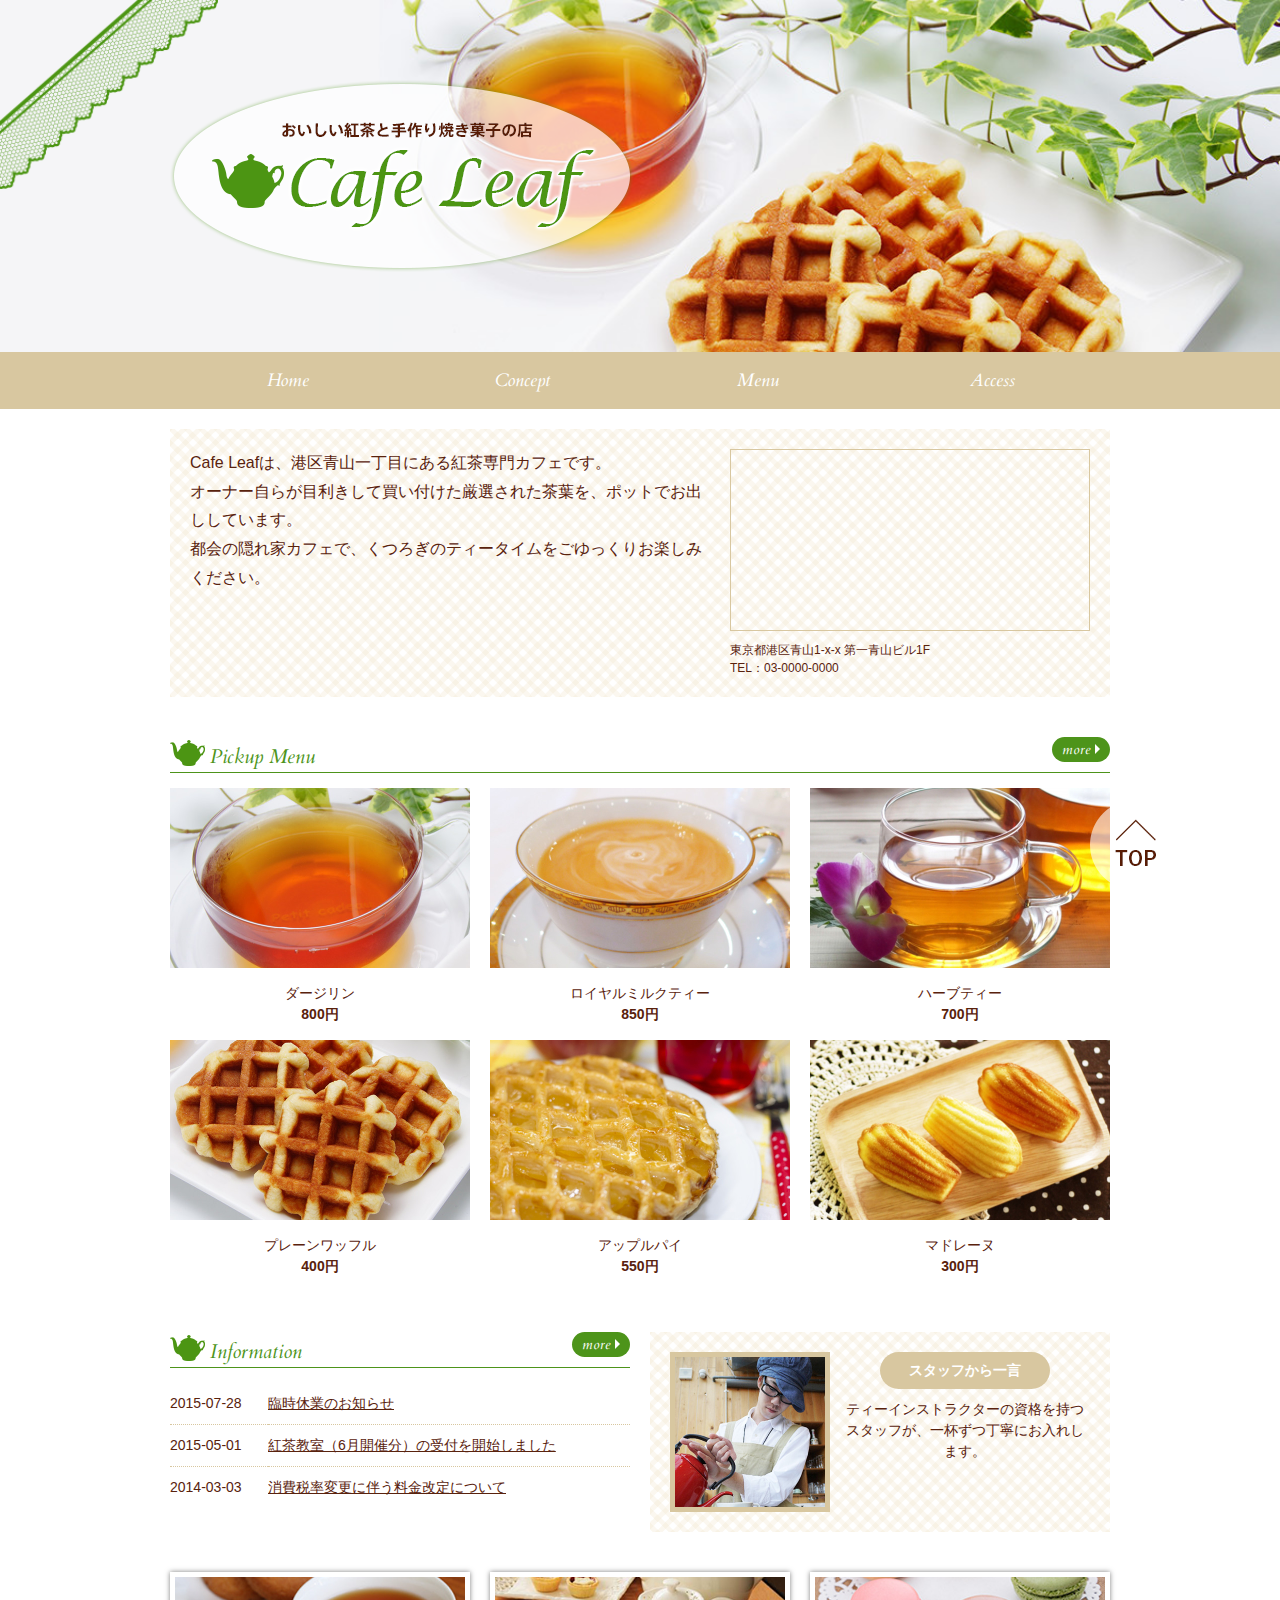
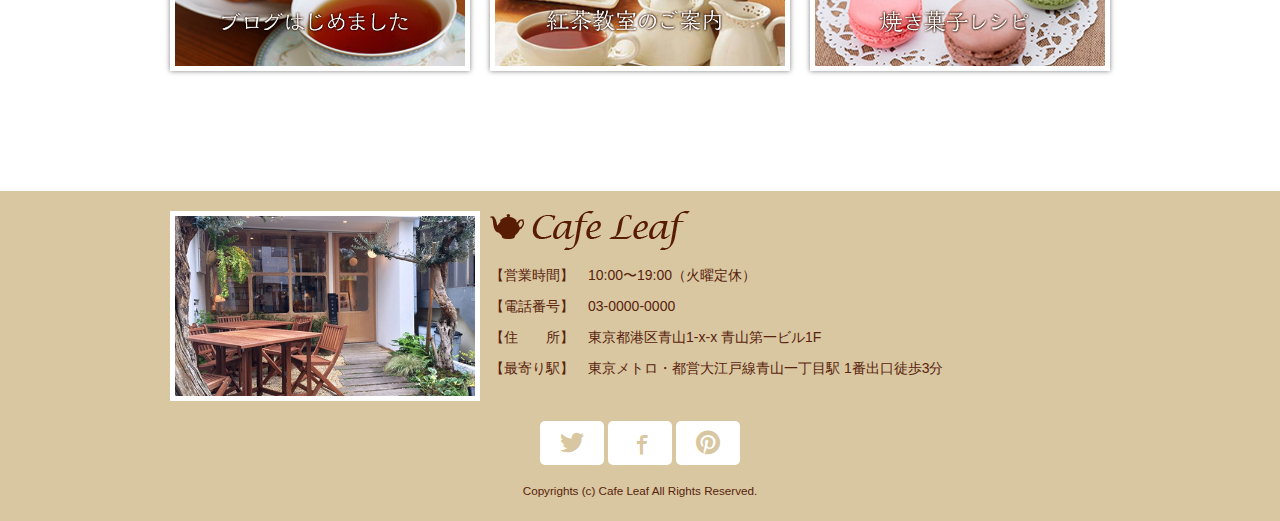
<file: responsive/index.html>
<!DOCTYPE html>
<html lang="ja">
<head>
<meta charset="utf-8">
<meta http-equiv="X-UA-Compatible" content="IE=Edge">
<title>Cafe Leaf</title>
<meta name="description" content="">
<meta name="keywords" content="">

<meta name="viewport" content="width=device-width,initial-scale=1.0">
<meta name="format-detection" content="telephone=no">

<!--icon -->
<link rel="apple-touch-icon" href="apple-touch-icon.png">
<link rel="icon" sizes="192x192" href="apple-touch-icon.png">

<!-- Fonts -->
<link href='http://fonts.googleapis.com/css?family=Cardo:400,400italic' rel='stylesheet' type='text/css'>

<!-- stylesheets -->
<link rel="stylesheet" href="css/base.css" media="all">

</head>
<body>
<header id="header">
	<div class="container">
		<h1 class="top-logo"><a href="index.html"><img src="img/logo_header.png" alt="おいしい紅茶と手作り焼き菓子の店 Cafe Leaf"></a></h1>
	</div>
</header><!-- /#header -->

<nav id="gnav">
	<ul class="container">
		<li><a href="#">Home</a></li>
		<li><a href="#">Concept</a></li>
		<li><a href="#">Menu</a></li>
		<li><a href="#">Access</a></li>
	</ul>
</nav><!-- /#gnav -->

<main id="main" class="container">

	<div id="intro" class="full">
		<div class="intro-text">
			<p>Cafe Leafは、港区青山一丁目にある紅茶専門カフェです。<br>
オーナー自らが目利きして買い付けた厳選された茶葉を、ポットでお出ししています。<br>
都会の隠れ家カフェで、くつろぎのティータイムをごゆっくりお楽しみください。</p>
		</div><!-- /.intro-text -->
		<div class="intro-map">
			<div class="map">
				<iframe src="https://www.google.com/maps/embed?pb=!1m16!1m12!1m3!1d3241.177172339873!2d139.72505595!3d35.672639249999996!2m3!1f0!2f0!3f0!3m2!1i1024!2i768!4f13.1!2m1!1z5p2x5Lqs6YO95riv5Yy66Z2S5bGxMS0x!5e0!3m2!1sja!2sjp!4v1439816808418" width="600" height="450" frameborder="0" style="border:0" allowfullscreen></iframe>
			</div><!-- /.map -->
			<address>
				<p>東京都港区青山1-x-x 第一青山ビル1F</p>
				<p><a href="tel:03-0000-0000" class="btn-tel">03-0000-0000</a></p>
			</address>
		</div><!-- /.intro-map -->
	</div><!-- /#intro -->
	
	<section id="menu">
		<h2 class="heading">Pickup Menu <a href="#" class="more">more</a></h2>
		<ul class="menu-list">
			<li>
				<img src="img/ph_menu01.jpg" alt="">
				<p class="menu-text">ダージリン<br><b>800円</b></p>
			</li>
			<li>
				<img src="img/ph_menu02.jpg" alt="">
				<p class="menu-text">ロイヤルミルクティー<br><b>850円</b></p>
			</li>
			<li>
				<img src="img/ph_menu03.jpg" alt="">
				<p class="menu-text">ハーブティー<br><b>700円</b></p>
			</li>
			<li>
				<img src="img/ph_menu04.jpg" alt="">
				<p class="menu-text">プレーンワッフル<br><b>400円</b></p>
			</li>
			<li>
				<img src="img/ph_menu05.jpg" alt="">
				<p class="menu-text">アップルパイ<br><b>550円</b></p>
			</li>
			<li>
				<img src="img/ph_menu06.jpg" alt="">
				<p class="menu-text">マドレーヌ<br><b>300円</b></p>
			</li>
		</ul>
	</section><!-- /#menu -->
	
	<section id="info">
		<h2 class="heading">Information <a href="#" class="more">more</a></h2>
		<dl class="info-list">
			<dt>2015-07-28</dt>
			<dd><a href="#">臨時休業のお知らせ</a></dd>
			<dt>2015-05-01</dt>
			<dd><a href="#">紅茶教室（6月開催分）の受付を開始しました</a></dd>
			<dt>2014-03-03</dt>
			<dd><a href="#">消費税率変更に伴う料金改定について</a></dd>
		</dl>
	</section><!-- /#info -->
	
	<section id="staff" class="full">
		<div class="staff-photo"><img src="img/ph_staff.jpg" alt="スタッフ近影"></div>
		<div class="staff-msg">
			<h2 class="staff-heading">スタッフから一言</h2>
			<p>ティーインストラクターの資格を持つスタッフが、一杯ずつ丁寧にお入れします。</p>
		</div>
	</section><!-- /#staff -->
	
	<aside id="banner">
		<ul class="banner-list clearfix">
			<li><a href="#"><img src="img/bnr_blog.jpg" alt="ブログ始めました"></a></li>
			<li><a href="#"><img src="img/bnr_lesson.jpg" alt="紅茶教室のご案内"></a></li>
			<li><a href="#"><img src="img/bnr_recipe.jpg" alt="焼き菓子レシピ"></a></li>
		</ul>
	</aside><!-- /#banner -->
</main><!-- /#main -->

<footer id="footer">
	<div class="container">
		<div class="footer-photo"><img src="img/ph_shop.jpg" alt="店舗外観"></div>
		<section class="footer-info">
			<h2 class="footer-info-title"><img src="img/logo_footer.png" alt="Cafe Leaf"></h2>
			<dl class="footer-info-list">
				<dt>【営業時間】</dt>
				<dd>10:00〜19:00（火曜定休）</dd>
				<dt>【電話番号】</dt>
				<dd>03-0000-0000</dd>
				<dt>【住　　所】</dt>
				<dd>東京都港区青山1-x-x  青山第一ビル1F</dd>
				<dt>【最寄り駅】</dt>
				<dd>東京メトロ・都営大江戸線青山一丁目駅  1番出口徒歩3分</dd>
			</dl>
		</section>
		<ul class="sns">
			<li><a href="#" class="icon-twitter" title="Twitter"></a></li>
			<li><a href="#" class="icon-facebook" title="Facebook"></a></li>
			<li><a href="#" class="icon-pinterest" title="Pinterst"></a></li>
		</ul>
		<p class="copyright"><small>Copyrights (c) Cafe Leaf All Rights Reserved.</small></p>
		<p class="pagetop"><a href="#header"><img src="img/btn_top.png" alt="ページのトップへ"></a></p>
	</div><!-- /.container -->
</footer><!-- /#footer -->
</body>
</html>
</file>
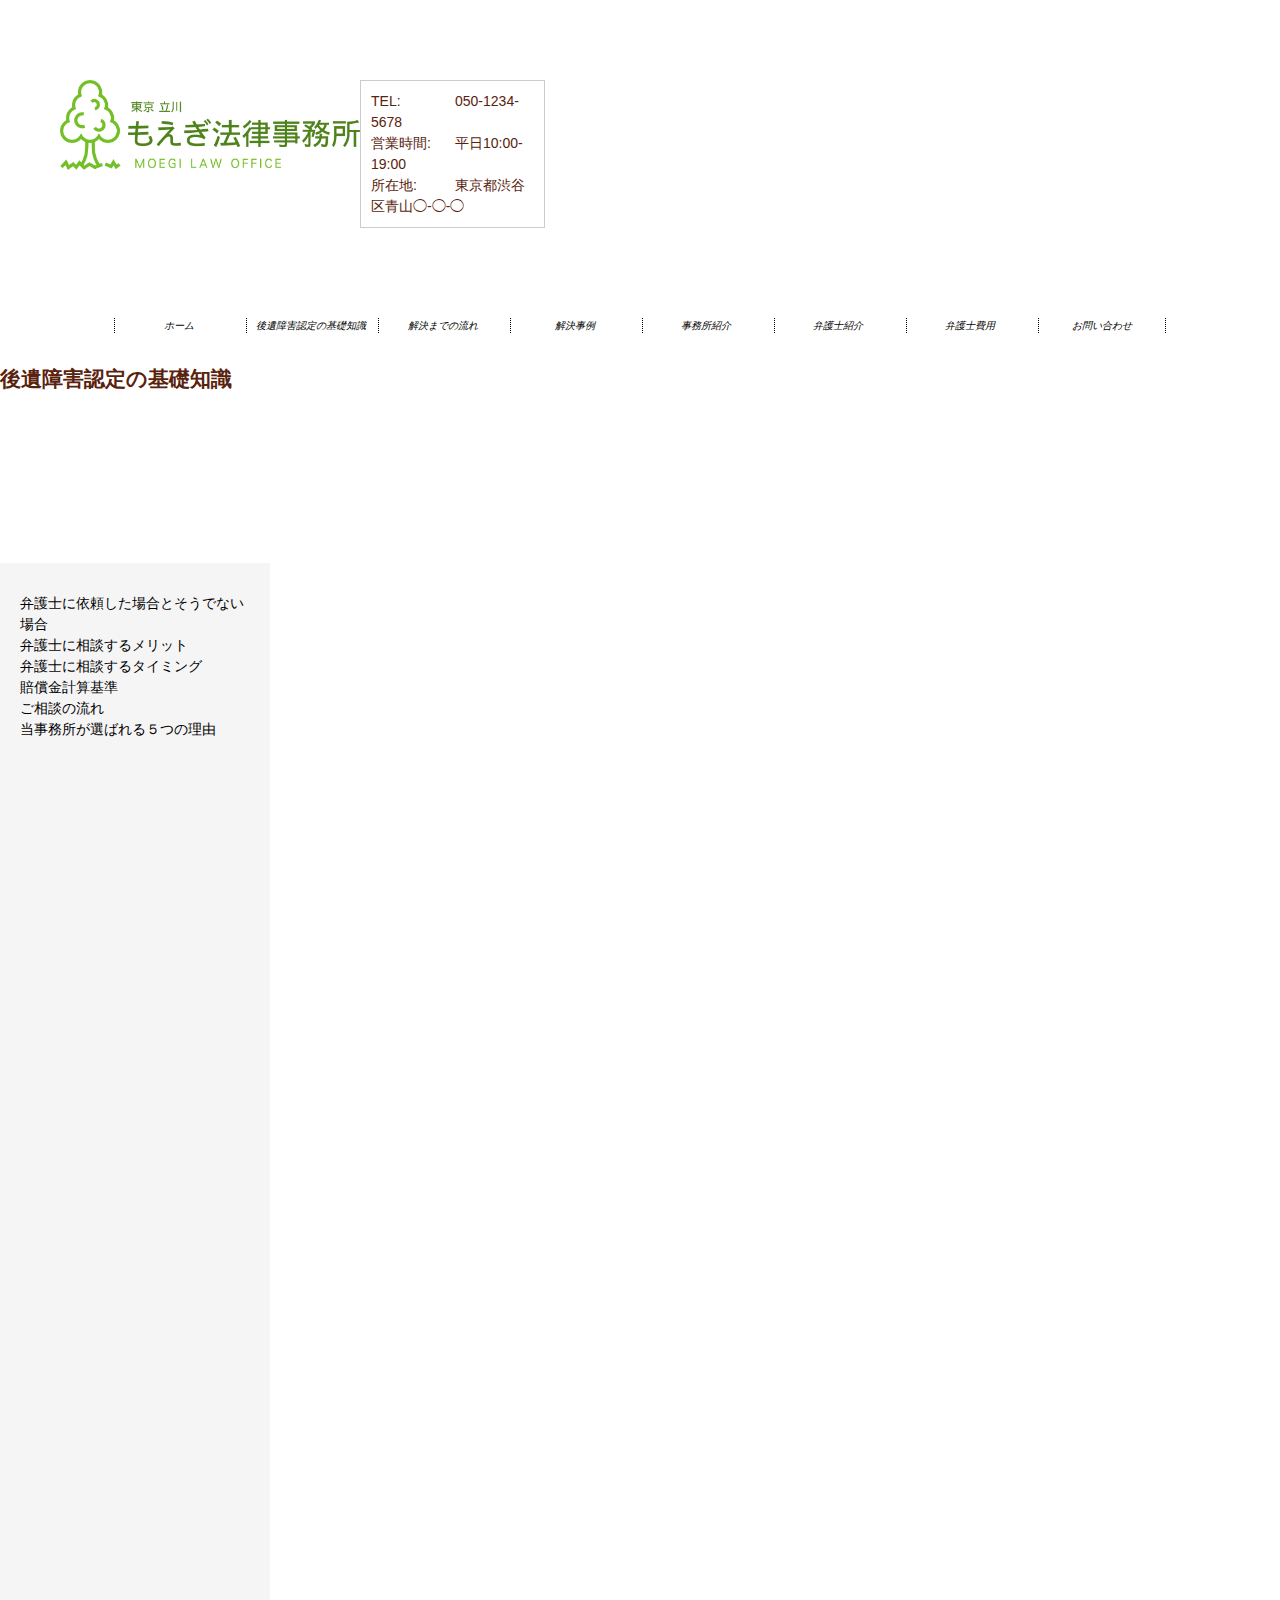
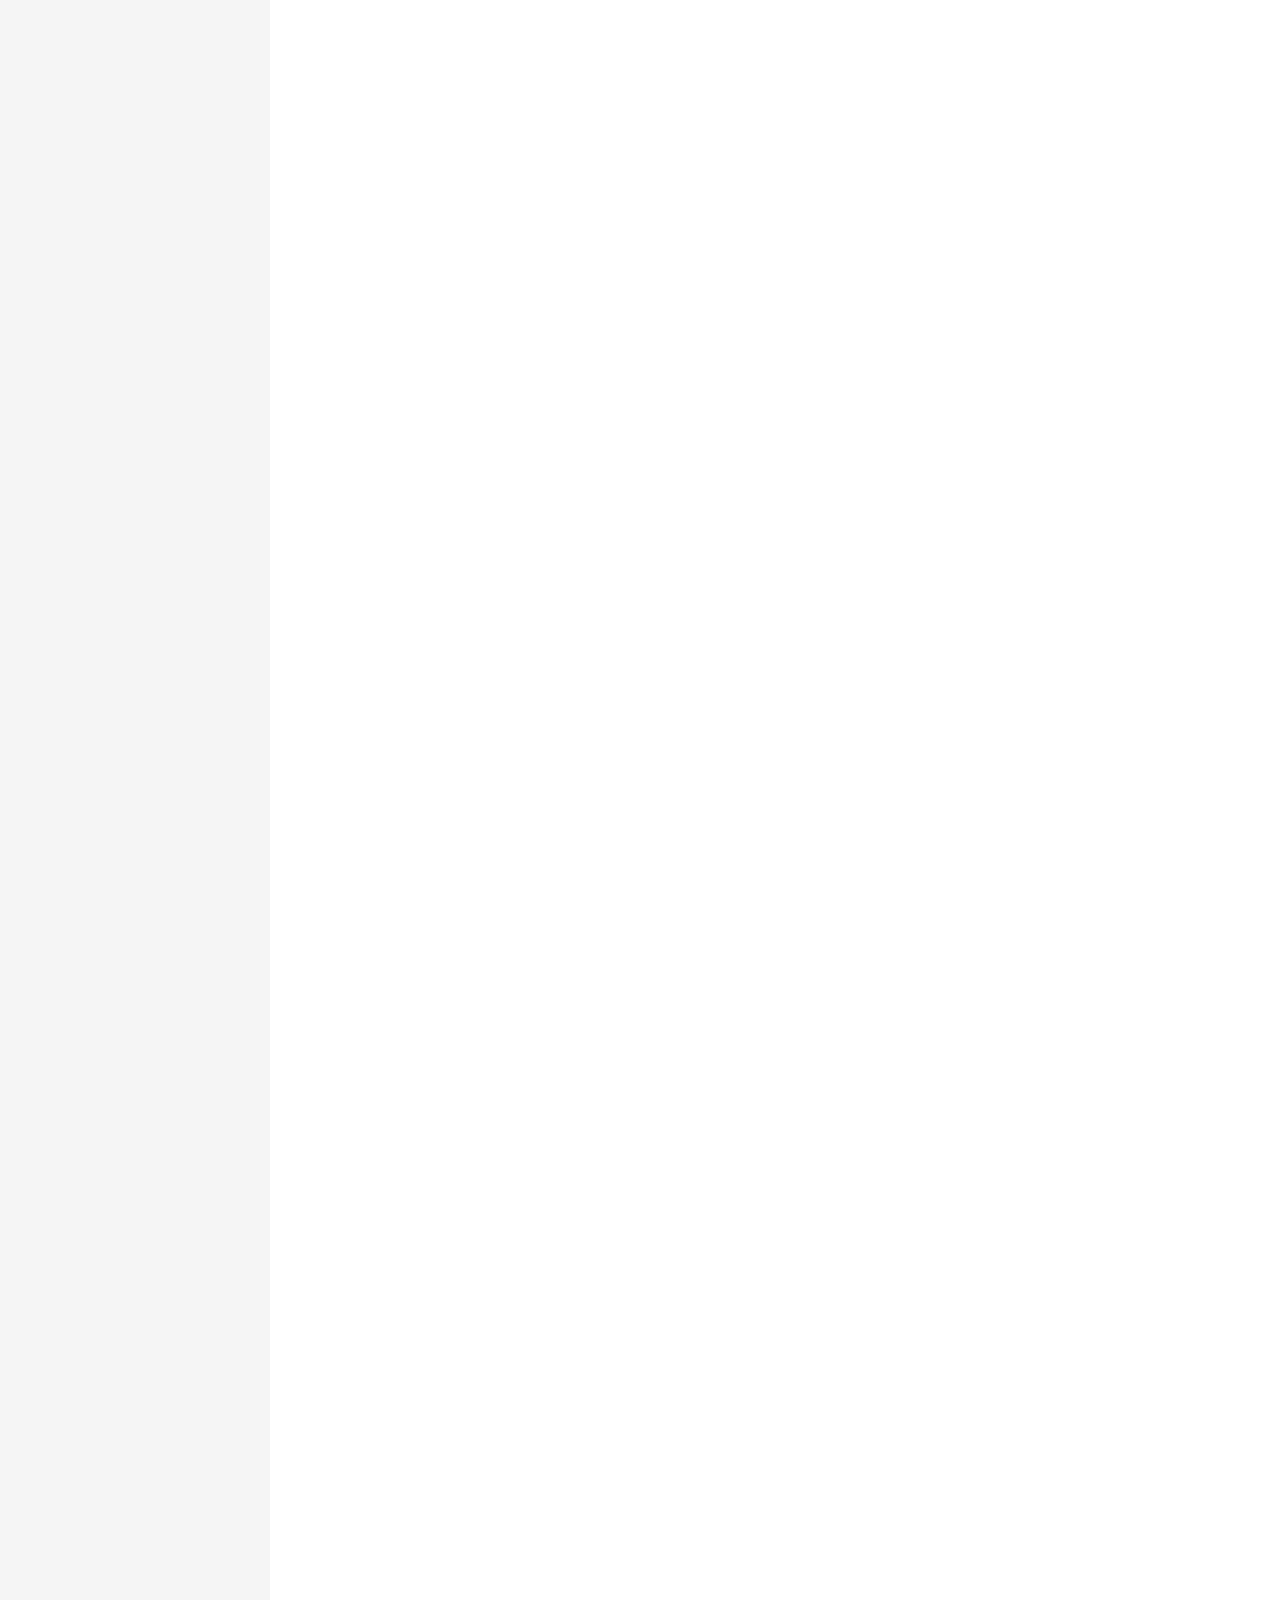
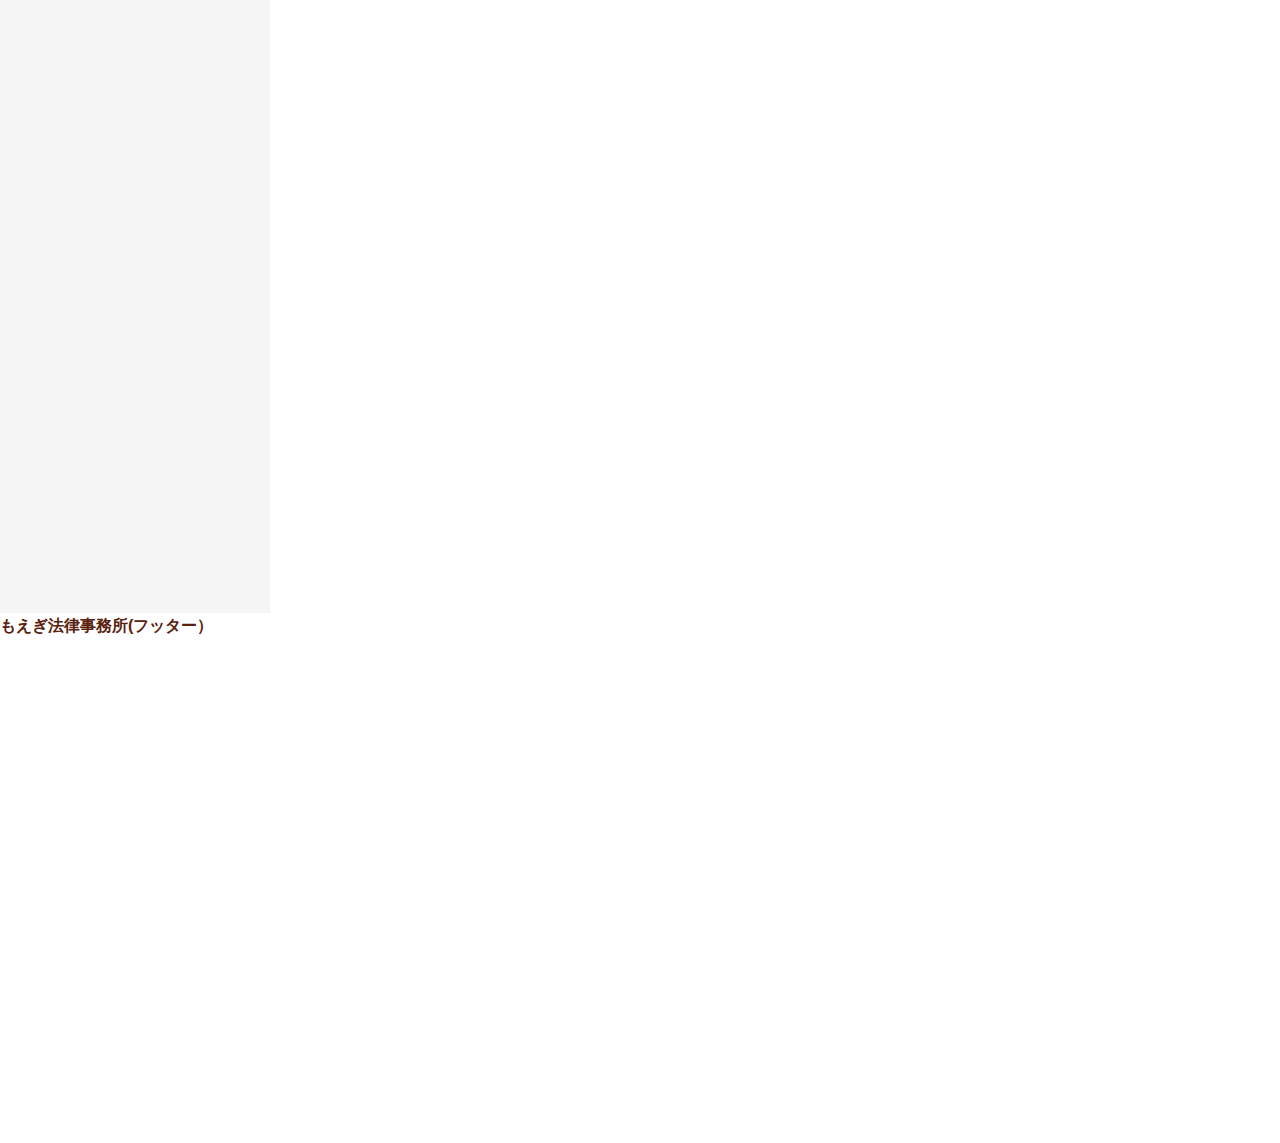
<file: sample/index_02.html>
<!DOCTYPE html>
<html lang="ja">
<head>
	<meta charset = "utf-8">
	<meta http-equiv="X-UA-Compatible" content="IE=Edge">
	<title>弁護士サイト・サンプル</title>
	<link rel = "stylesheet" href="./css/style.css" media="all">
</head>
<body>
	<header id = "header">
		<div class="inner clearfix">
				
					<!-- <h1 id="logo"><a href="../index.html"><img src="../common/img/logo.png" width="164" height="53" alt="FlexCoding"></a></h1> -->
					<h1 id="logo"><a href="../index.html"><img src="./img/head-logo.png"  width="300" height="150" alt="FlexCoding"></a></h1>
					
					<dl id="info">
						<dt>TEL:</dt><dd>050-1234-5678</dd>
						<dt>営業時間:</dt><dd>平日10:00-19:00</dd>
						<dt>所在地:</dt><dd>東京都渋谷区青山◯-◯-◯</dd>
					</dl>
				
				</div>

</header>

<nav id="gnav">
	<ul class="inner">
		<li class="gnav01"><a href="index_01.html">ホーム</a></li>
		<li class="gnav02"><a href="index_02.html">後遺障害認定の基礎知識</a></li>
		<li class="gnav03"><a href="index_03.html">解決までの流れ</a></li>
		<li class="gnav04"><a href="index_04.html">解決事例</a></li>
		<li class="gnav05"><a href="index_05.html">事務所紹介</a></li>
		<li class="gnav06"><a href="index_06.html">弁護士紹介</a></li>
		<li class="gnav07"><a href="index_07.html">弁護士費用</a></li>
		<li class="gnav08"><a href="index_08.html">お問い合わせ</a></li>
	</ul>
</nav>
<div id ="menu_title">
	<h2 id = "menu_title">後遺障害認定の基礎知識</h2>
</div>
<div id = "side_menu">
	<nav>
		<ul id ="menu">
			<li>
					<a href="#">弁護士に依頼した場合とそうでない場合</a>
			</li>
			
			<li><a href="#">弁護士に相談するメリット</a></li>
			<li><a>弁護士に相談するタイミング</a></li>
			<li><a>賠償金計算基準</a></li>
			<li><a>ご相談の流れ</a></li>
			<li><a>当事務所が選ばれる５つの理由</a></li>
			
			<li></li>
			<li></li>
			<li></li>
			<li></li>
			<li></li>
			<li></li>
			<li></li>
			<li></li>
			<li></li>
			<li></li>
			<li></li>
			<li></li>
			<li></li>

		</ul>
	</nav>
</div>
<div id = "main_content">

</div>
<footer>
	<div id="footer">
		<h3>もえぎ法律事務所(フッター）</h3>
	</div>
</footer>
</body>
</html>
</file>
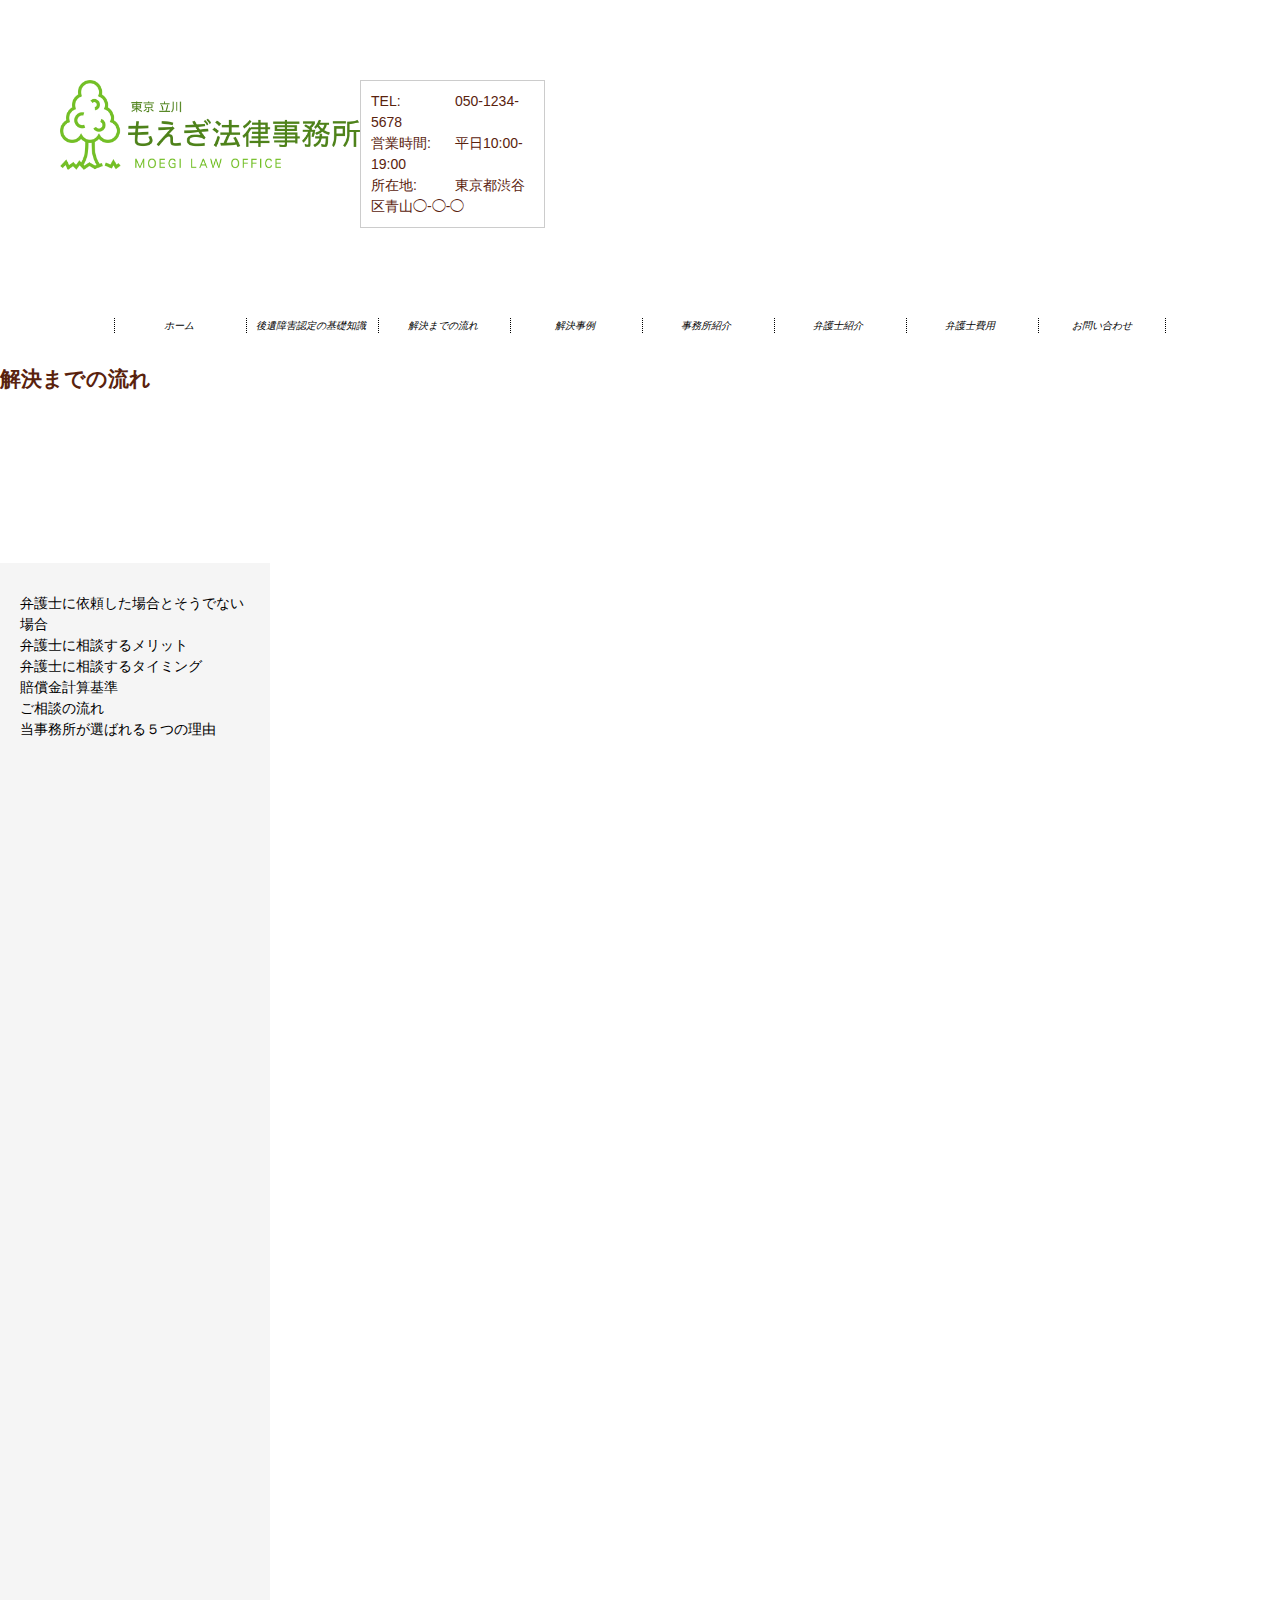
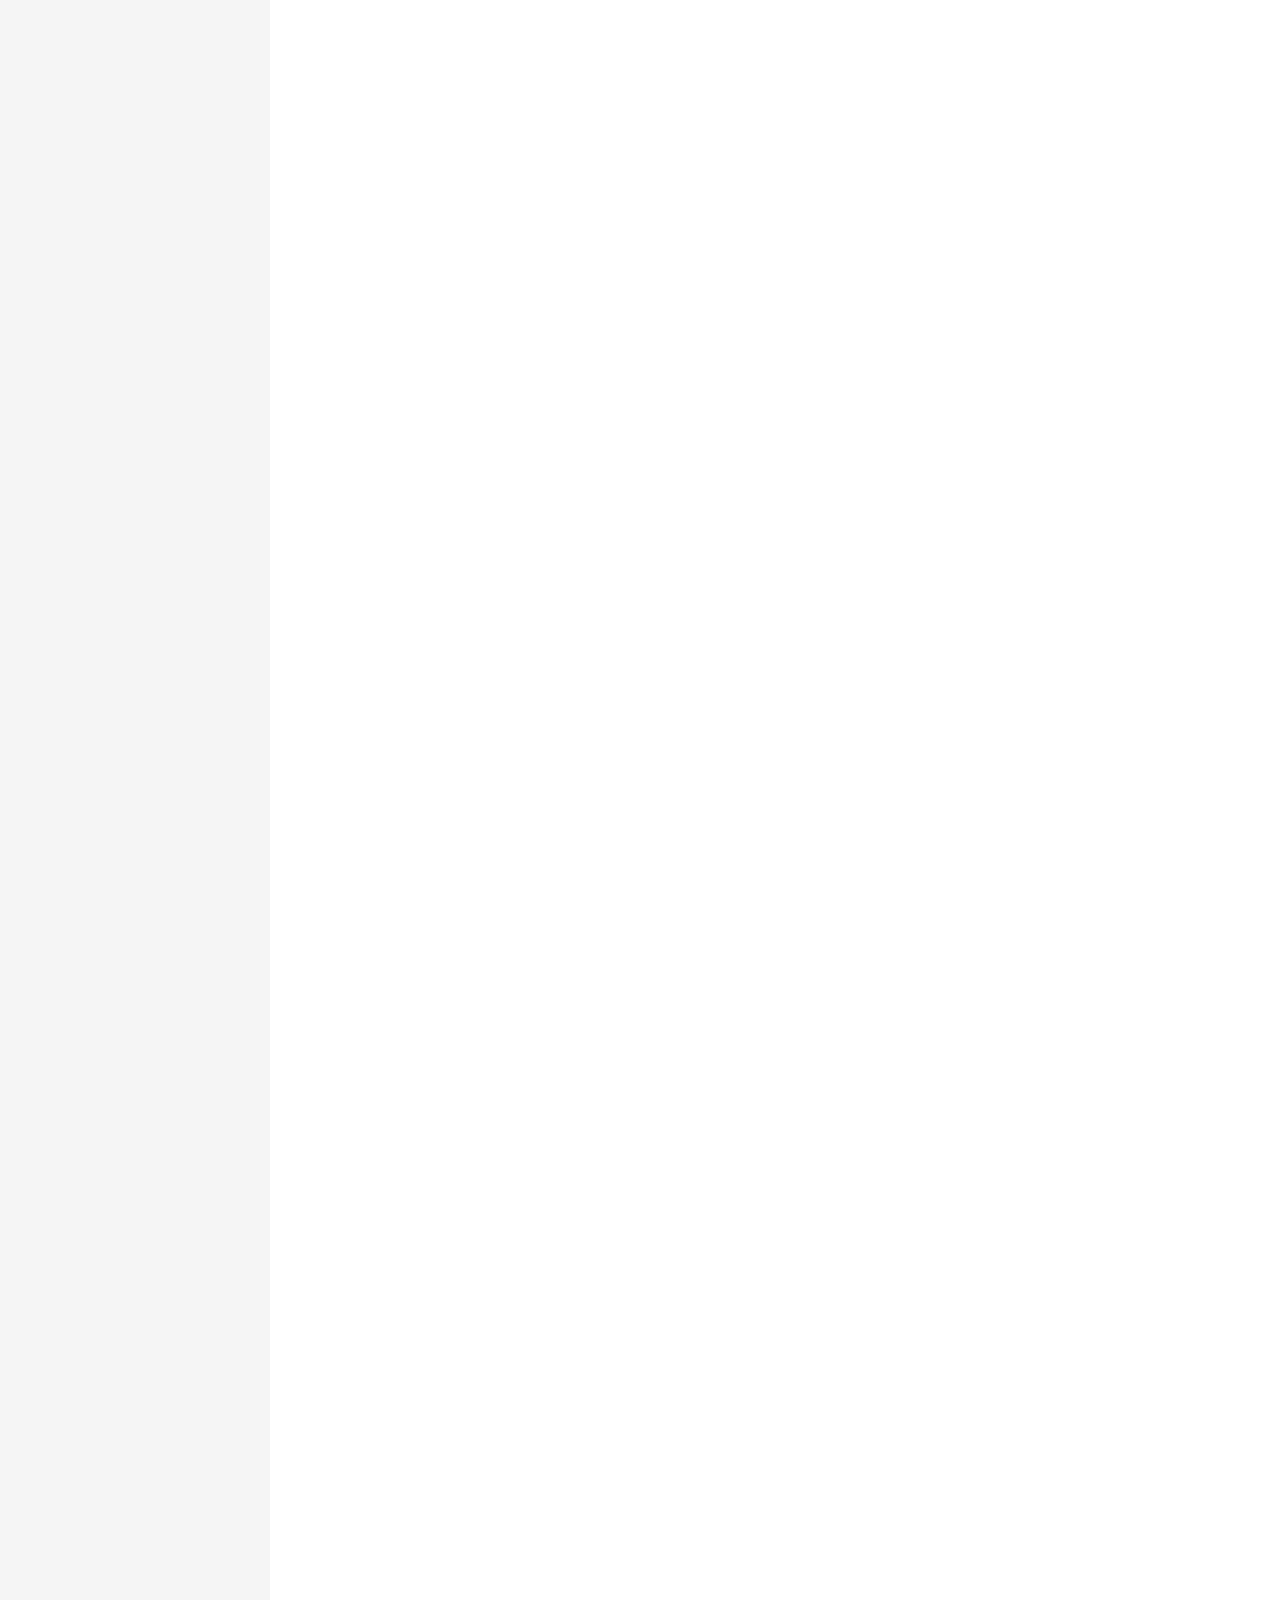
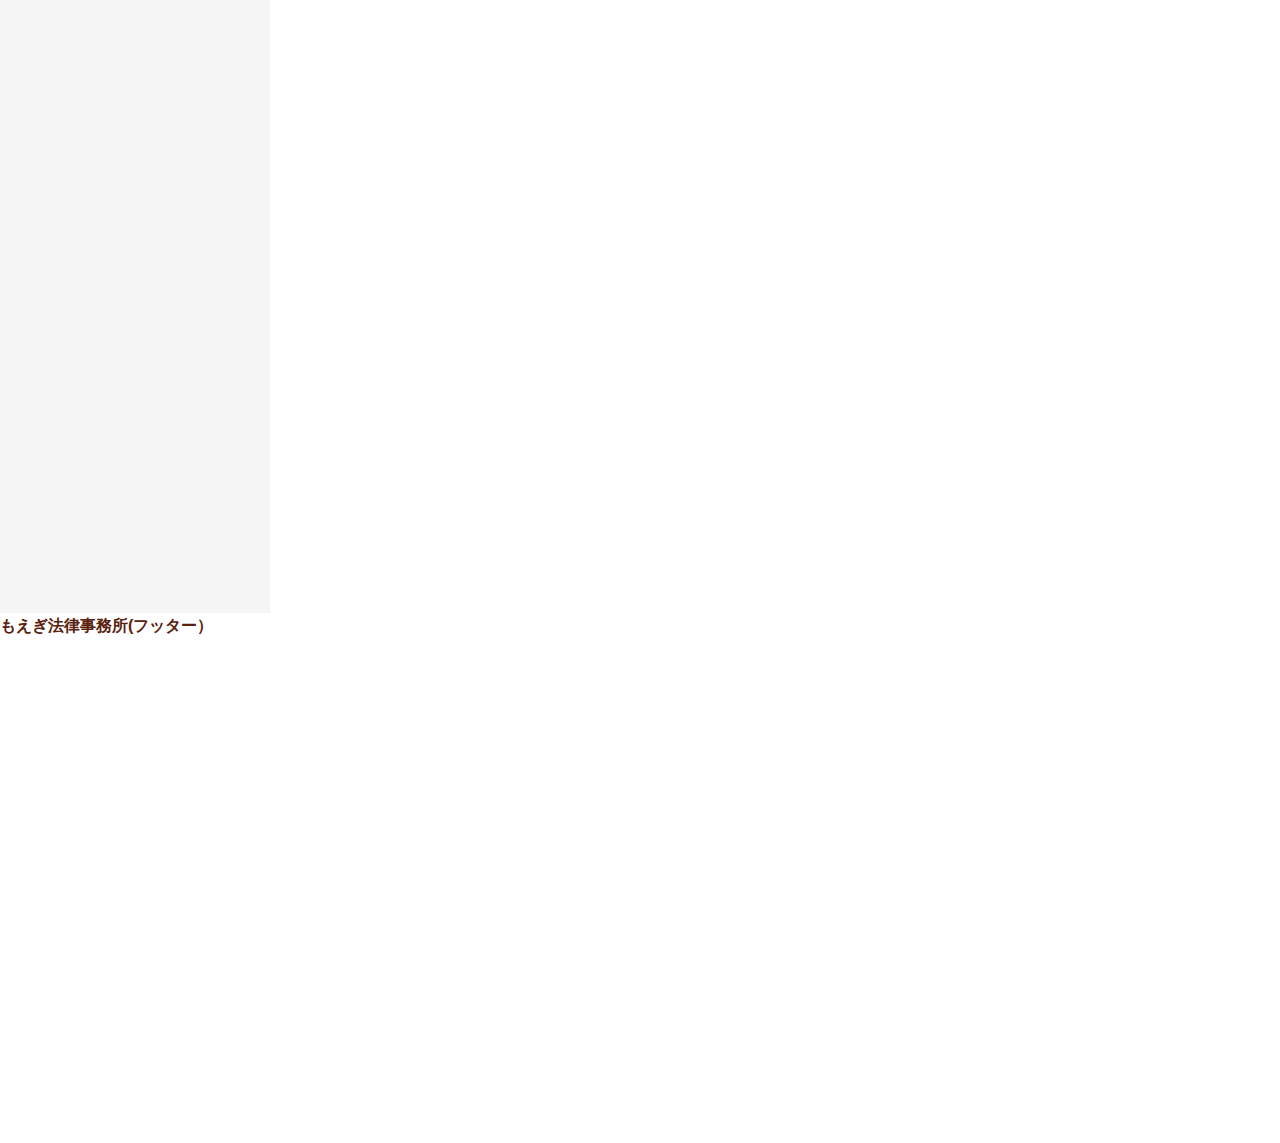
<file: sample/index_03.html>
<!DOCTYPE html>
<html lang="ja">
<head>
	<meta charset = "utf-8">
	<meta http-equiv="X-UA-Compatible" content="IE=Edge">
	<title>弁護士サイト・サンプル</title>
	<link rel = "stylesheet" href="./css/style.css" media="all">
</head>
<body>
	<header id = "header">
		<div class="inner clearfix">
				
					<!-- <h1 id="logo"><a href="../index.html"><img src="../common/img/logo.png" width="164" height="53" alt="FlexCoding"></a></h1> -->
					<h1 id="logo"><a href="../index.html"><img src="./img/head-logo.png"  width="300" height="150" alt="FlexCoding"></a></h1>
					
					<dl id="info">
						<dt>TEL:</dt><dd>050-1234-5678</dd>
						<dt>営業時間:</dt><dd>平日10:00-19:00</dd>
						<dt>所在地:</dt><dd>東京都渋谷区青山◯-◯-◯</dd>
					</dl>
				
				</div>

</header>

<nav id="gnav">
	<ul class="inner">
		<li class="gnav01"><a href="index_01.html">ホーム</a></li>
		<li class="gnav02"><a href="index_02.html">後遺障害認定の基礎知識</a></li>
		<li class="gnav03"><a href="index_03.html">解決までの流れ</a></li>
		<li class="gnav04"><a href="index_04.html">解決事例</a></li>
		<li class="gnav05"><a href="index_05.html">事務所紹介</a></li>
		<li class="gnav06"><a href="index_06.html">弁護士紹介</a></li>
		<li class="gnav07"><a href="index_07.html">弁護士費用</a></li>
		<li class="gnav08"><a href="index_08.html">お問い合わせ</a></li>
	</ul>
</nav>
<div id ="menu_title">
	<h2 id = "menu_title">解決までの流れ</h2>
</div>
<div id = "side_menu">
	<nav>
		<ul id ="menu">
			<li>
					<a href="#">弁護士に依頼した場合とそうでない場合</a>
			</li>
			
			<li><a href="#">弁護士に相談するメリット</a></li>
			<li><a>弁護士に相談するタイミング</a></li>
			<li><a>賠償金計算基準</a></li>
			<li><a>ご相談の流れ</a></li>
			<li><a>当事務所が選ばれる５つの理由</a></li>
			
			<li></li>
			<li></li>
			<li></li>
			<li></li>
			<li></li>
			<li></li>
			<li></li>
			<li></li>
			<li></li>
			<li></li>
			<li></li>
			<li></li>
			<li></li>

		</ul>
	</nav>
</div>
<div id = "main_content">
	
</div>
<footer>
	<div id="footer">
		<h3>もえぎ法律事務所(フッター）</h3>
	</div>
</footer>
</body>


</html>
</file>
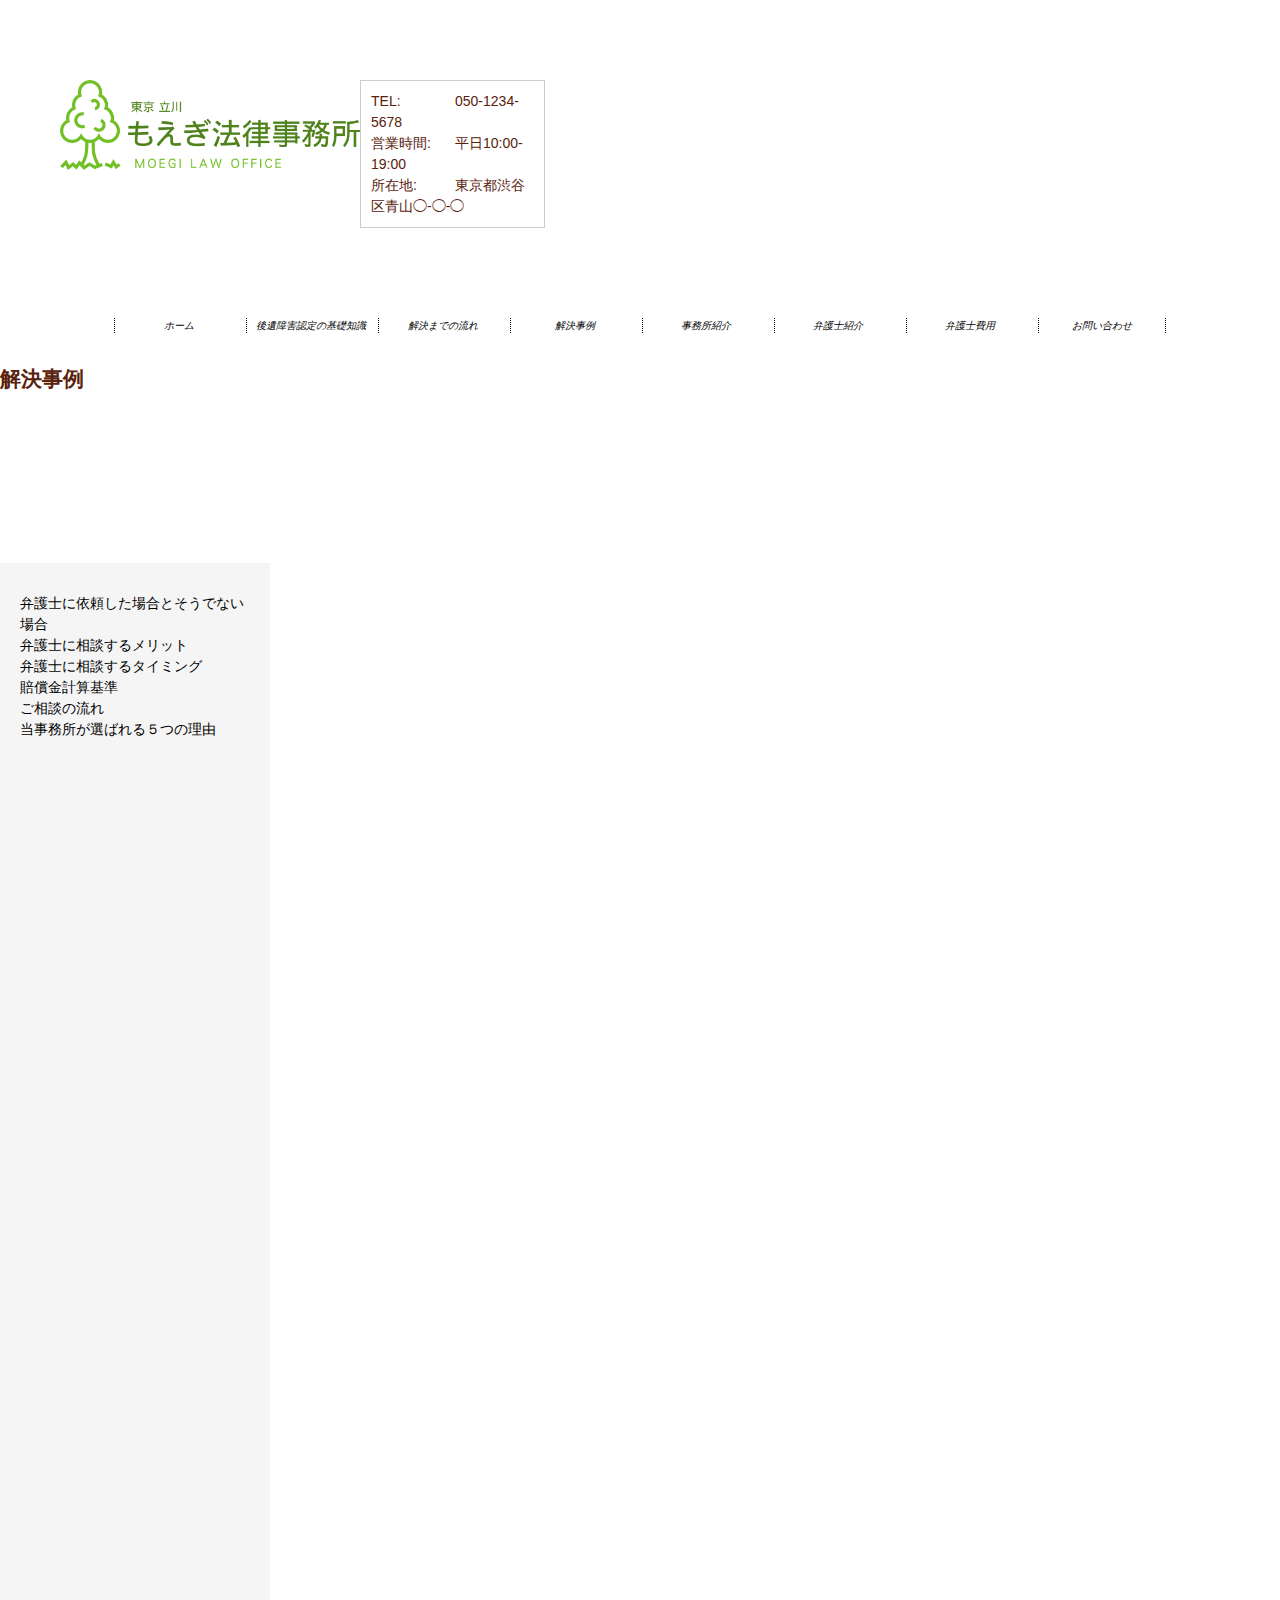
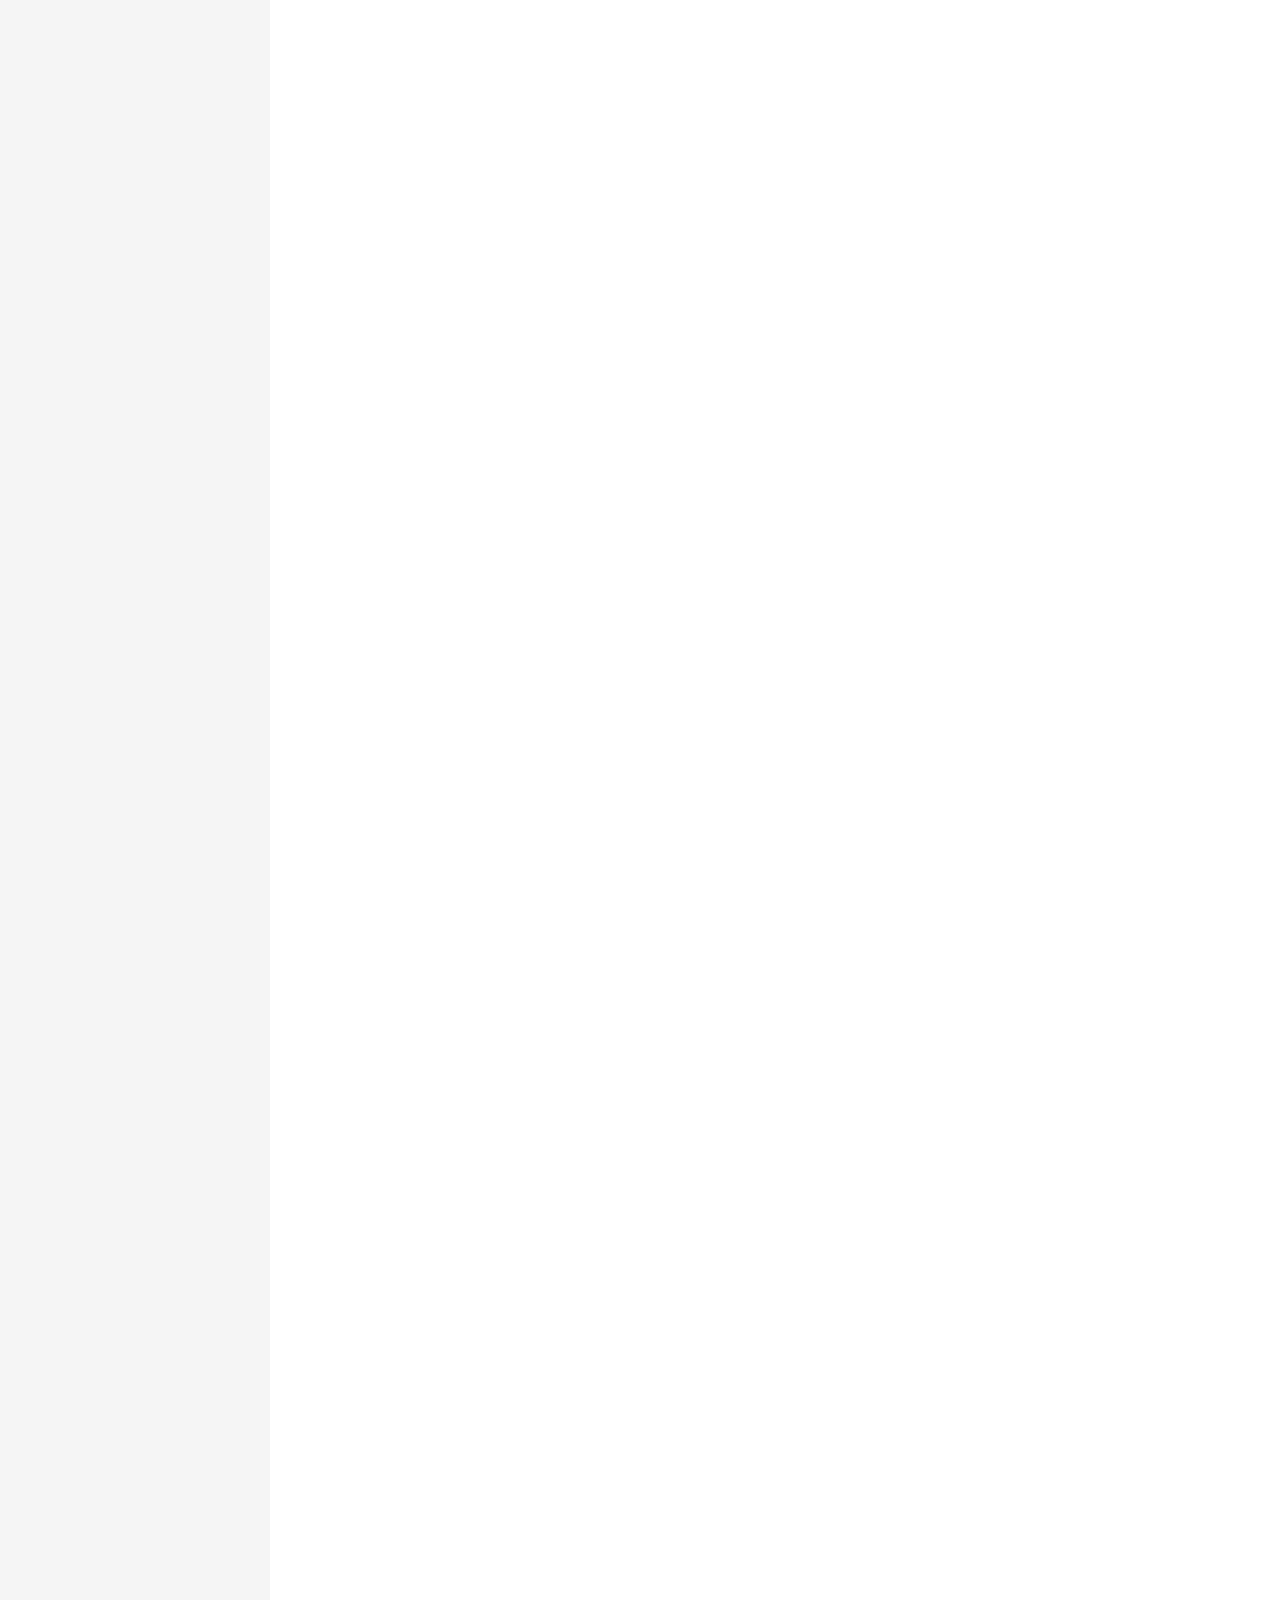
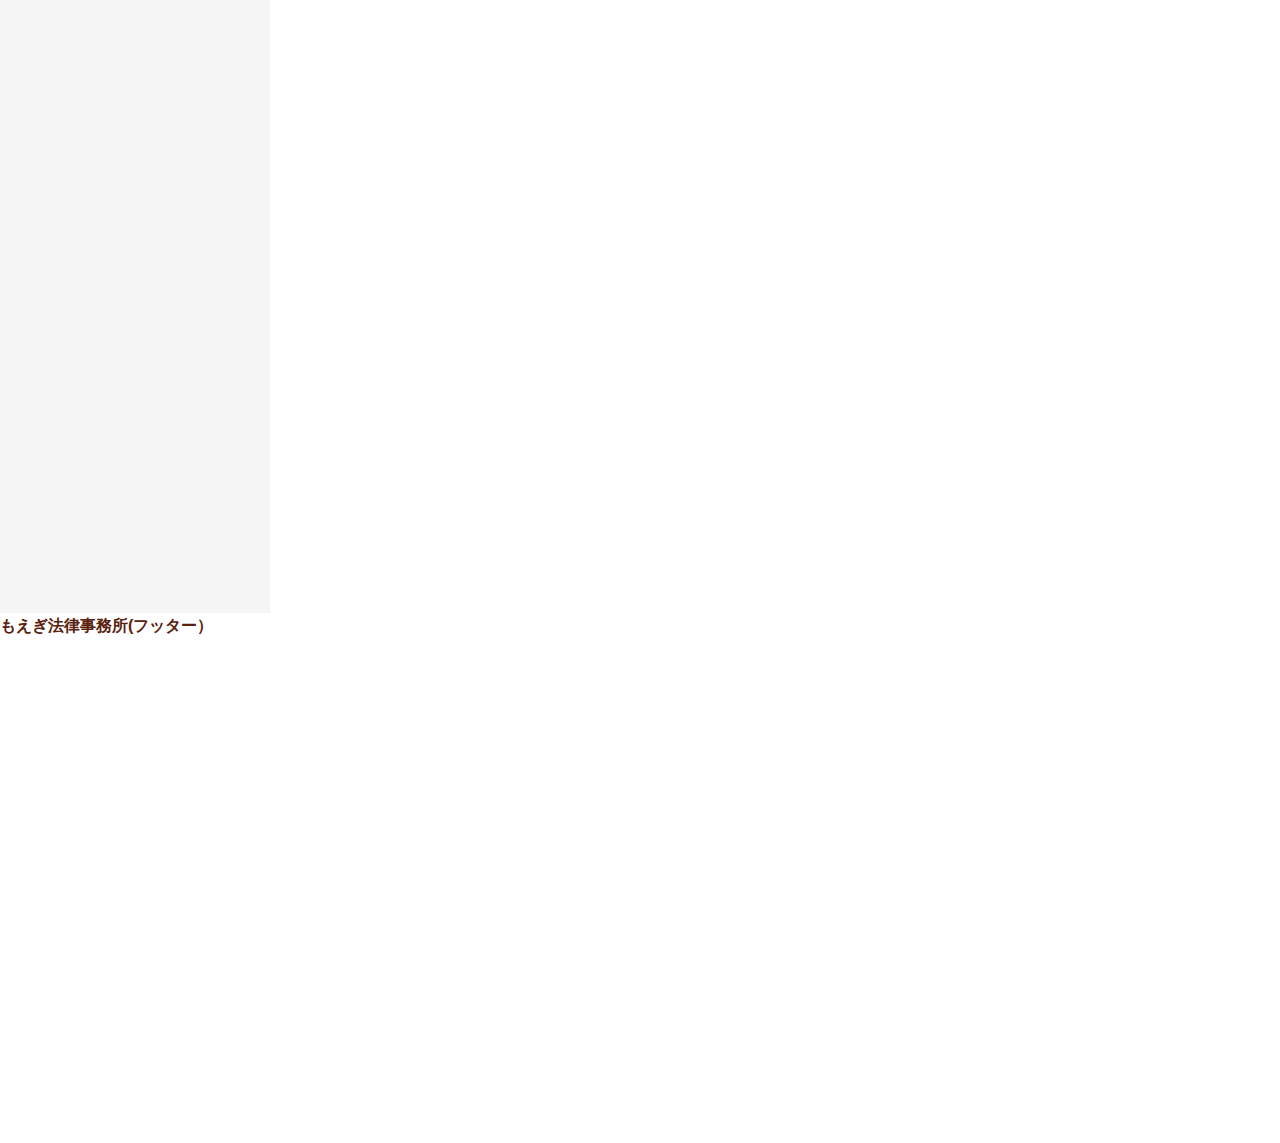
<file: sample/index_04.html>
<!DOCTYPE html>
<html lang="ja">
<head>
	<meta charset = "utf-8">
	<meta http-equiv="X-UA-Compatible" content="IE=Edge">
	<title>弁護士サイト・サンプル</title>
	<link rel = "stylesheet" href="./css/style.css" media="all">
</head>
<body>
	<header id = "header">
		<div class="inner clearfix">
				
					<!-- <h1 id="logo"><a href="../index.html"><img src="../common/img/logo.png" width="164" height="53" alt="FlexCoding"></a></h1> -->
					<h1 id="logo"><a href="../index.html"><img src="./img/head-logo.png"  width="300" height="150" alt="FlexCoding"></a></h1>
					
					
					<dl id="info">
						<dt>TEL:</dt><dd>050-1234-5678</dd>
						<dt>営業時間:</dt><dd>平日10:00-19:00</dd>
						<dt>所在地:</dt><dd>東京都渋谷区青山◯-◯-◯</dd>
					</dl>
				
				</div>

</header>

<nav id="gnav">
	<ul class="inner">
		<li class="gnav01"><a href="index_01.html">ホーム</a></li>
		<li class="gnav02"><a href="index_02.html">後遺障害認定の基礎知識</a></li>
		<li class="gnav03"><a href="index_03.html">解決までの流れ</a></li>
		<li class="gnav04"><a href="index_04.html">解決事例</a></li>
		<li class="gnav05"><a href="index_05.html">事務所紹介</a></li>
		<li class="gnav06"><a href="index_06.html">弁護士紹介</a></li>
		<li class="gnav07"><a href="index_07.html">弁護士費用</a></li>
		<li class="gnav08"><a href="index_08.html">お問い合わせ</a></li>
	</ul>
</nav>
<div id ="menu_title">
	<h2 id ="menu_title">解決事例</h2>
</div>
<div id = "side_menu">
	<nav>
		<ul id ="menu">
			<li>
					<a href="#">弁護士に依頼した場合とそうでない場合</a>
			</li>
			
			<li><a href="#">弁護士に相談するメリット</a></li>
			<li><a>弁護士に相談するタイミング</a></li>
			<li><a>賠償金計算基準</a></li>
			<li><a>ご相談の流れ</a></li>
			<li><a>当事務所が選ばれる５つの理由</a></li>
			
			<li></li>
			<li></li>
			<li></li>
			<li></li>
			<li></li>
			<li></li>
			<li></li>
			<li></li>
			<li></li>
			<li></li>
			<li></li>
			<li></li>
			<li></li>

		</ul>
	</nav>
</div>
<div id= "main_content">
	
</div>
<footer>
	<div id="footer">
		<h3>もえぎ法律事務所(フッター）</h3>
	</div>
</footer>
</body>
</html>
</file>
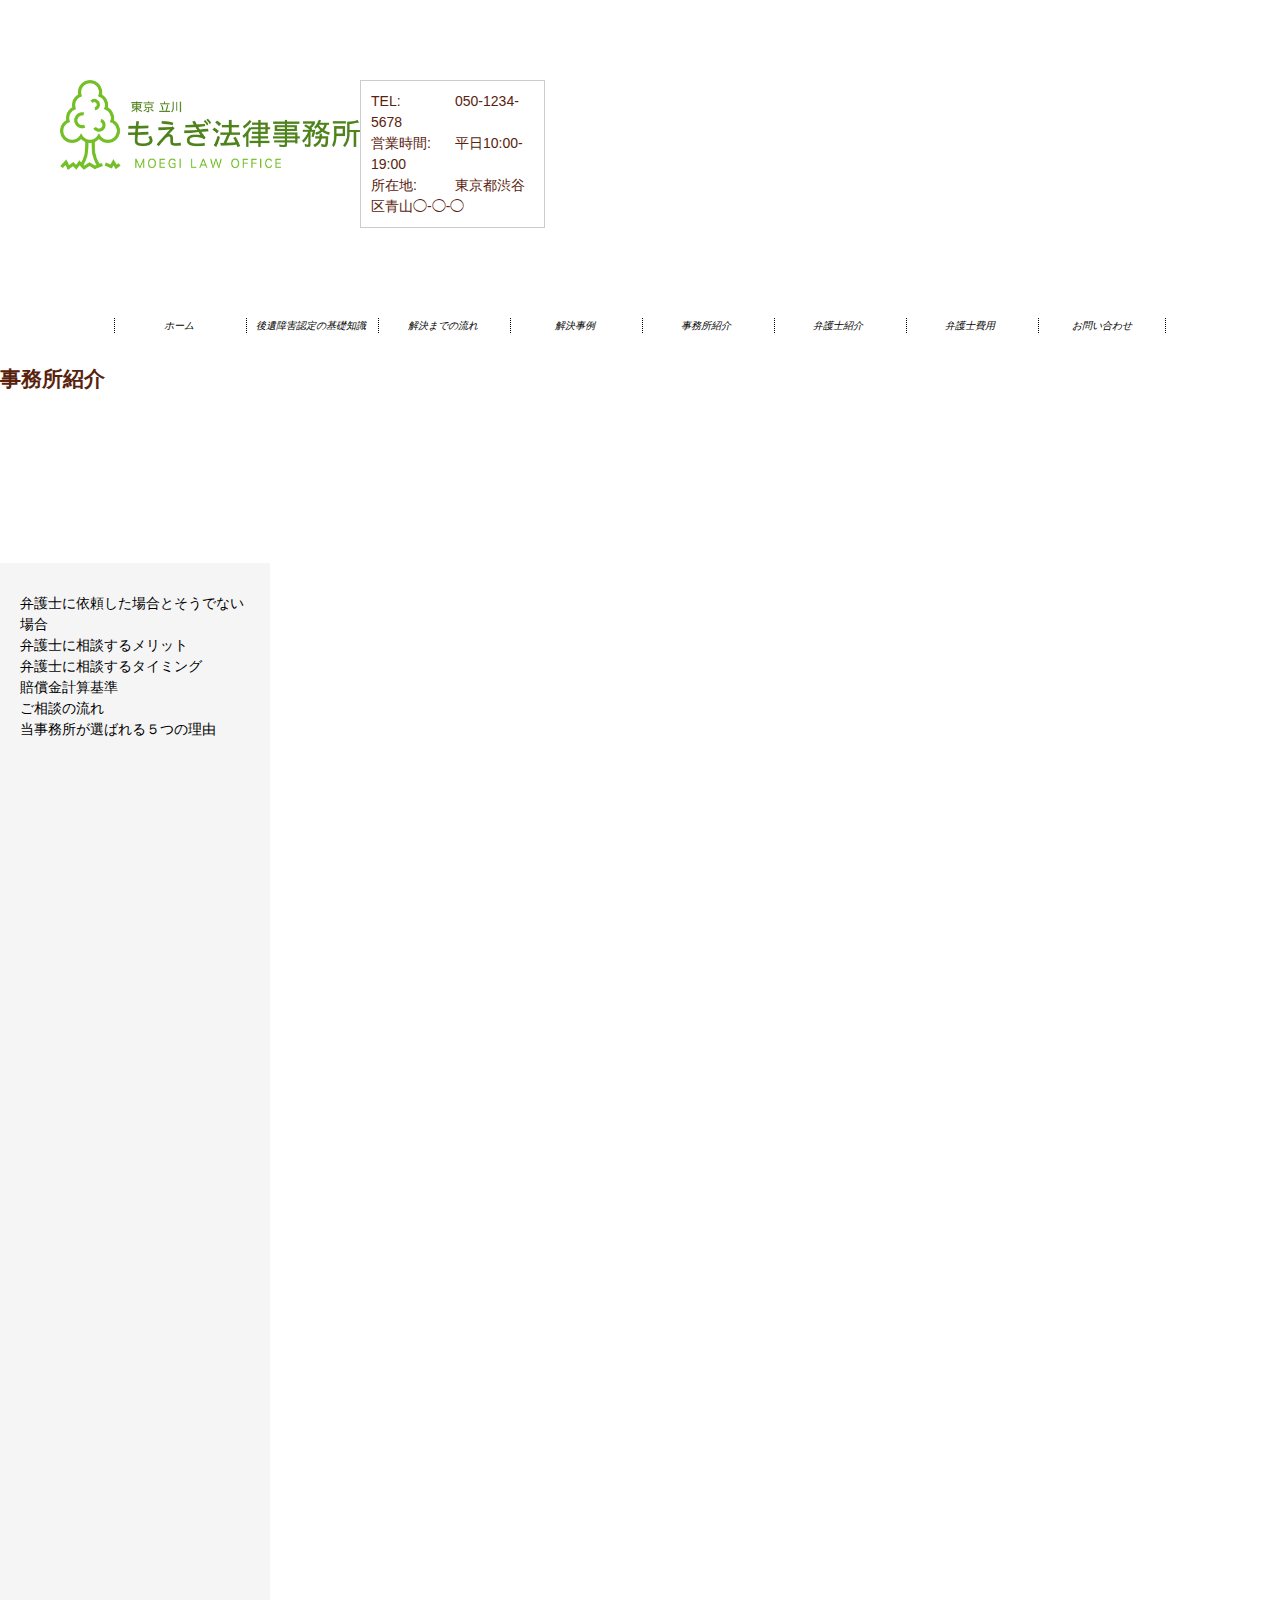
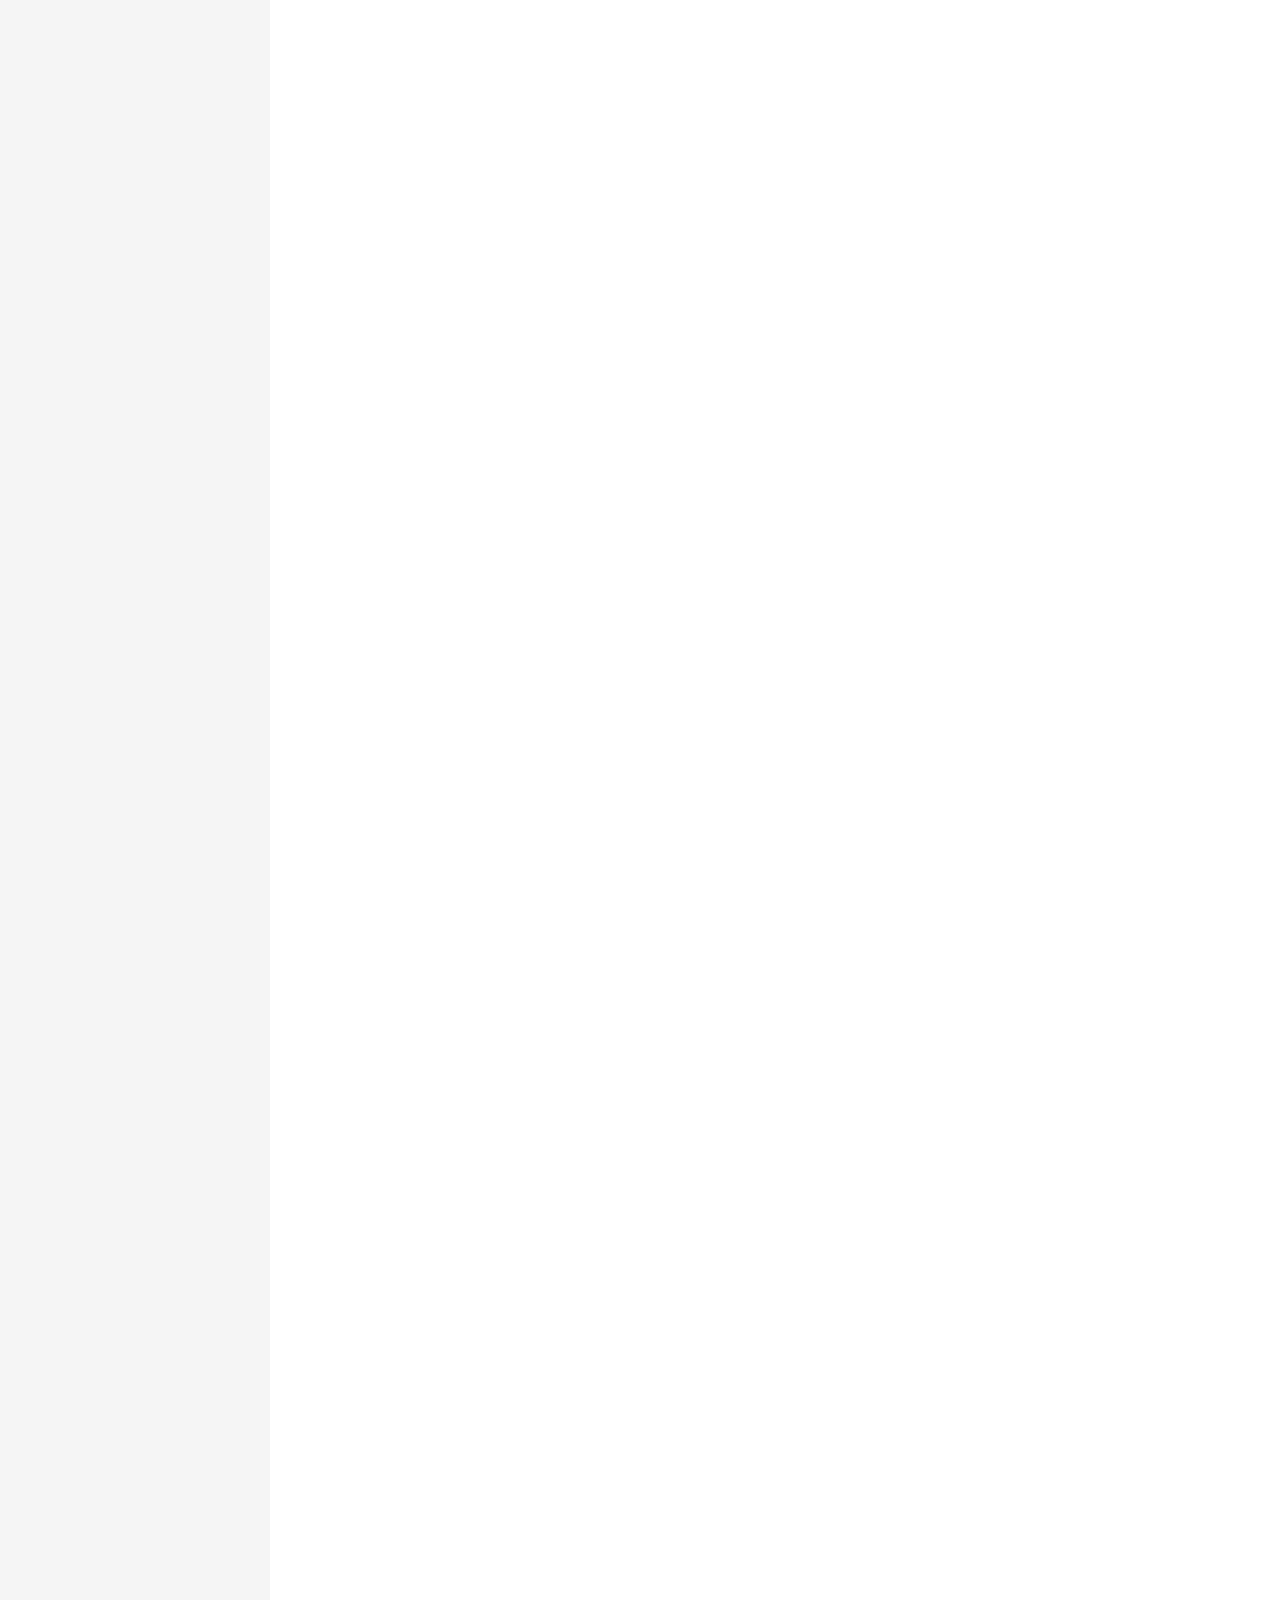
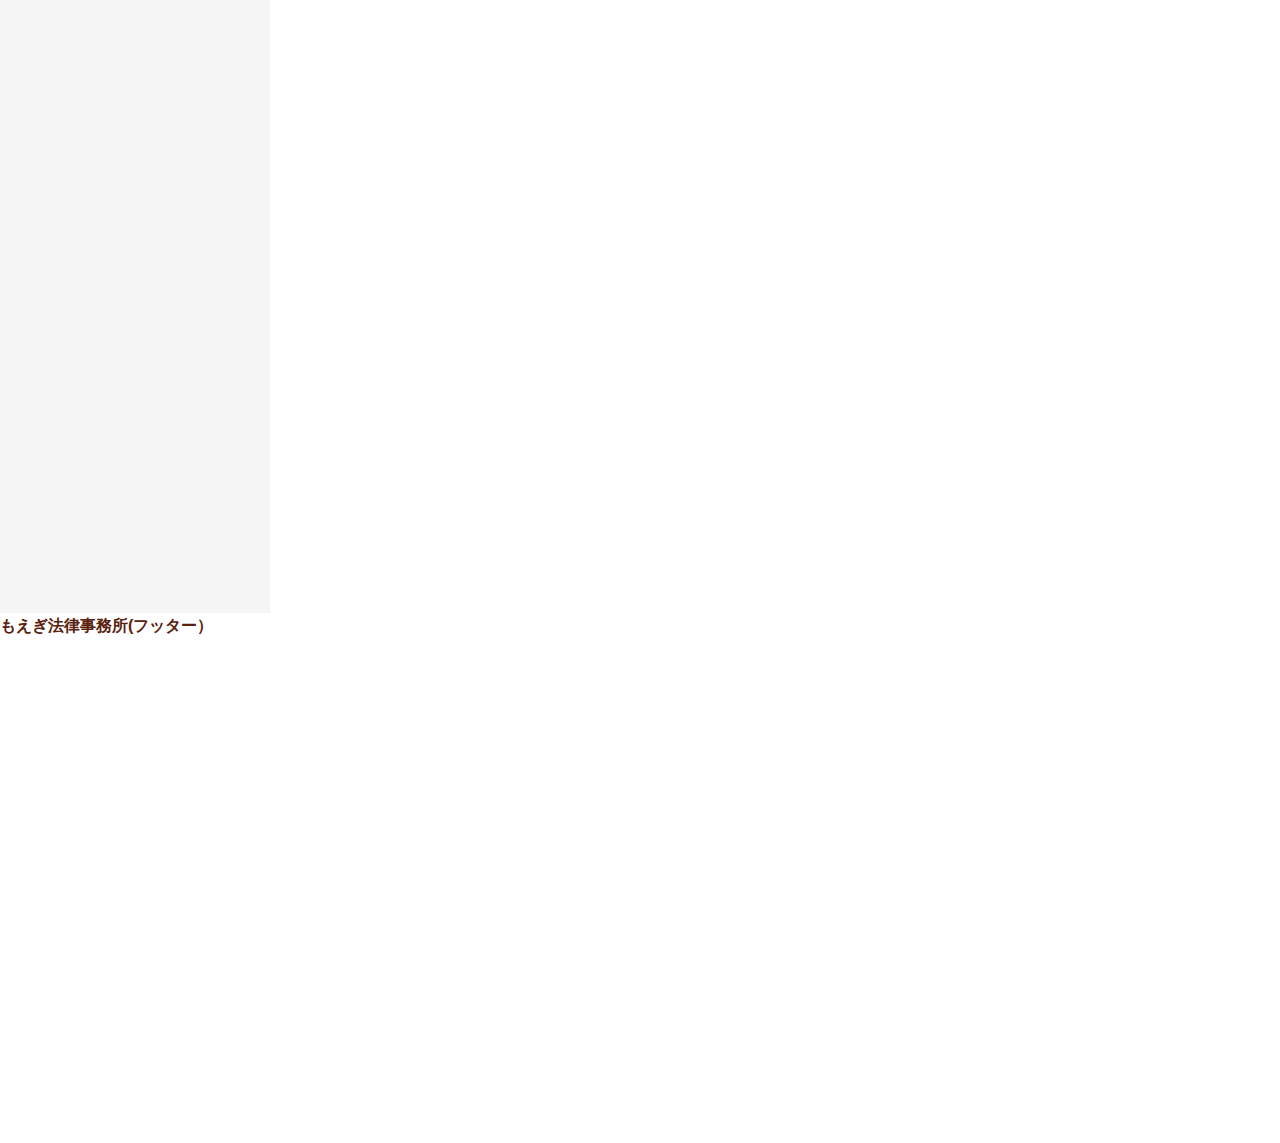
<file: sample/index_05.html>
<!DOCTYPE html>
<html lang="ja">
<head>
	<meta charset = "utf-8">
	<meta http-equiv="X-UA-Compatible" content="IE=Edge">
	<title>弁護士サイト・サンプル</title>
	<link rel = "stylesheet" href="./css/style.css" media="all">
</head>
<body>
	<header id = "header">
		<div class="inner clearfix">
				
					<!-- <h1 id="logo"><a href="../index.html"><img src="../common/img/logo.png" width="164" height="53" alt="FlexCoding"></a></h1> -->
					<h1 id="logo"><a href="../index.html"><img src="./img/head-logo.png"  width="300" height="150" alt="FlexCoding"></a></h1>
					
					
					<dl id="info">
						<dt>TEL:</dt><dd>050-1234-5678</dd>
						<dt>営業時間:</dt><dd>平日10:00-19:00</dd>
						<dt>所在地:</dt><dd>東京都渋谷区青山◯-◯-◯</dd>
					</dl>
				
				</div>

</header>

<nav id="gnav">
	<ul class="inner">
		<li class="gnav01"><a href="index_01.html">ホーム</a></li>
		<li class="gnav02"><a href="index_02.html">後遺障害認定の基礎知識</a></li>
		<li class="gnav03"><a href="index_03.html">解決までの流れ</a></li>
		<li class="gnav04"><a href="index_04.html">解決事例</a></li>
		<li class="gnav05"><a href="index_05.html">事務所紹介</a></li>
		<li class="gnav06"><a href="index_06.html">弁護士紹介</a></li>
		<li class="gnav07"><a href="index_07.html">弁護士費用</a></li>
		<li class="gnav08"><a href="index_08.html">お問い合わせ</a></li>
	</ul>
</nav>
<div id ="menu_title">
	<h2 id ="menu_title">事務所紹介</h2>
</div>
<div id = "side_menu">
	<nav>
		<ul id ="menu">
			<li>
					<a href="#">弁護士に依頼した場合とそうでない場合</a>
			</li>
			
			<li><a href="#">弁護士に相談するメリット</a></li>
			<li><a>弁護士に相談するタイミング</a></li>
			<li><a>賠償金計算基準</a></li>
			<li><a>ご相談の流れ</a></li>
			<li><a>当事務所が選ばれる５つの理由</a></li>
			
			<li></li>
			<li></li>
			<li></li>
			<li></li>
			<li></li>
			<li></li>
			<li></li>
			<li></li>
			<li></li>
			<li></li>
			<li></li>
			<li></li>
			<li></li>

		</ul>
	</nav>
</div>
<div id = "main_content">
	
</div>
<footer>
	<div id="footer">
		<h3>もえぎ法律事務所(フッター）</h3>
	</div>
</footer>
</body>
</html>
</file>
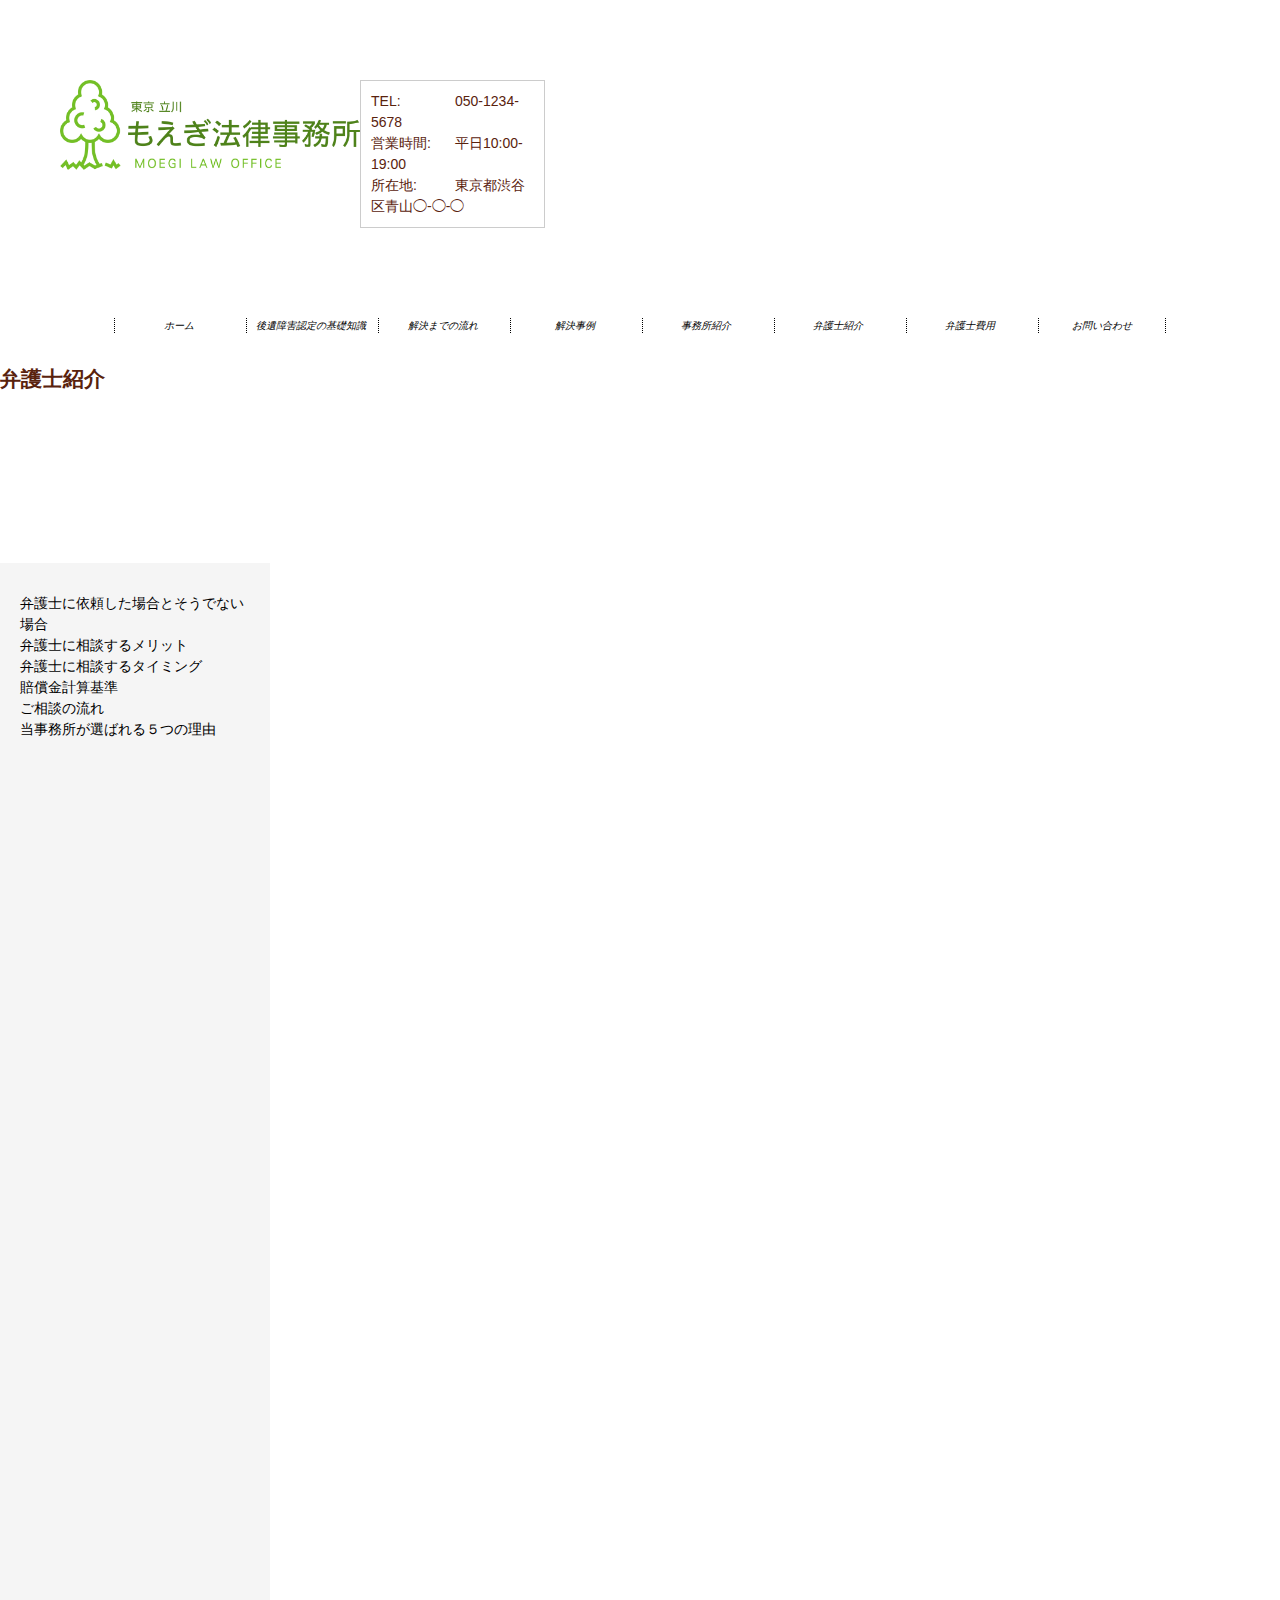
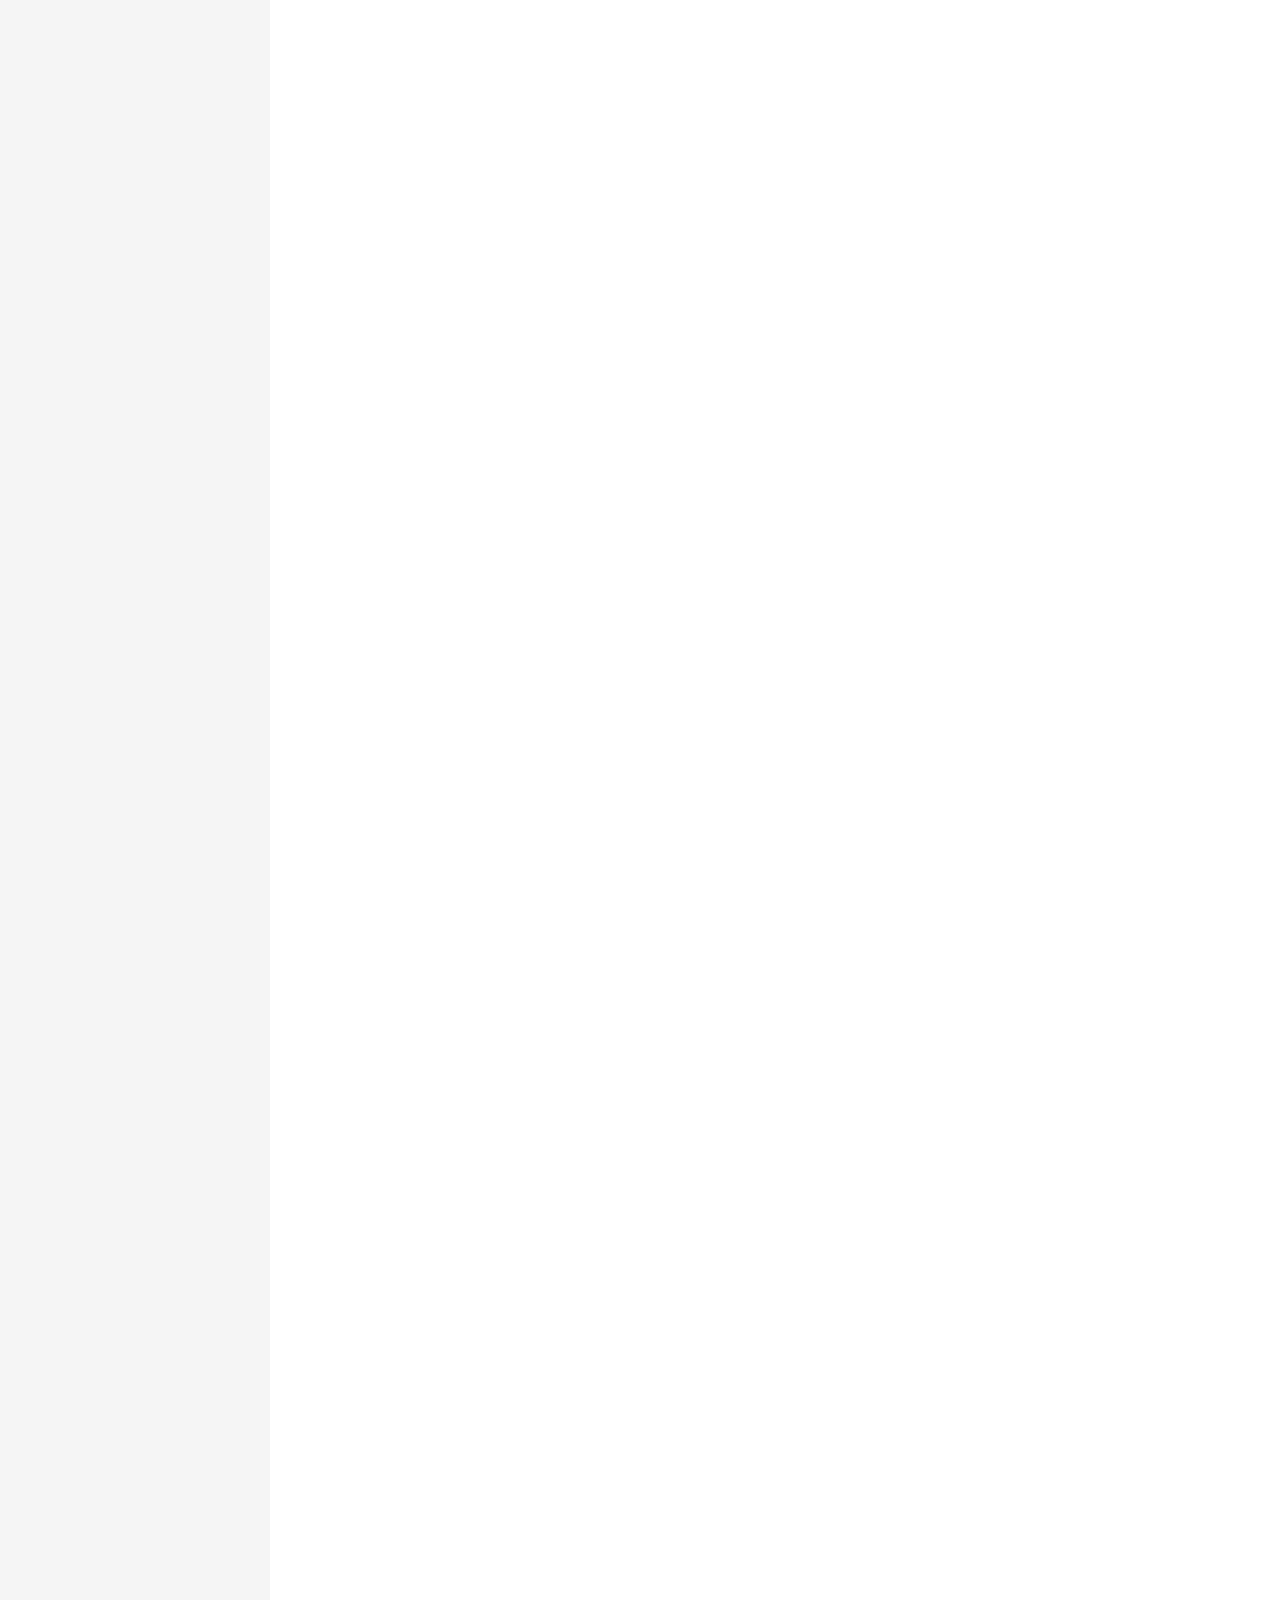
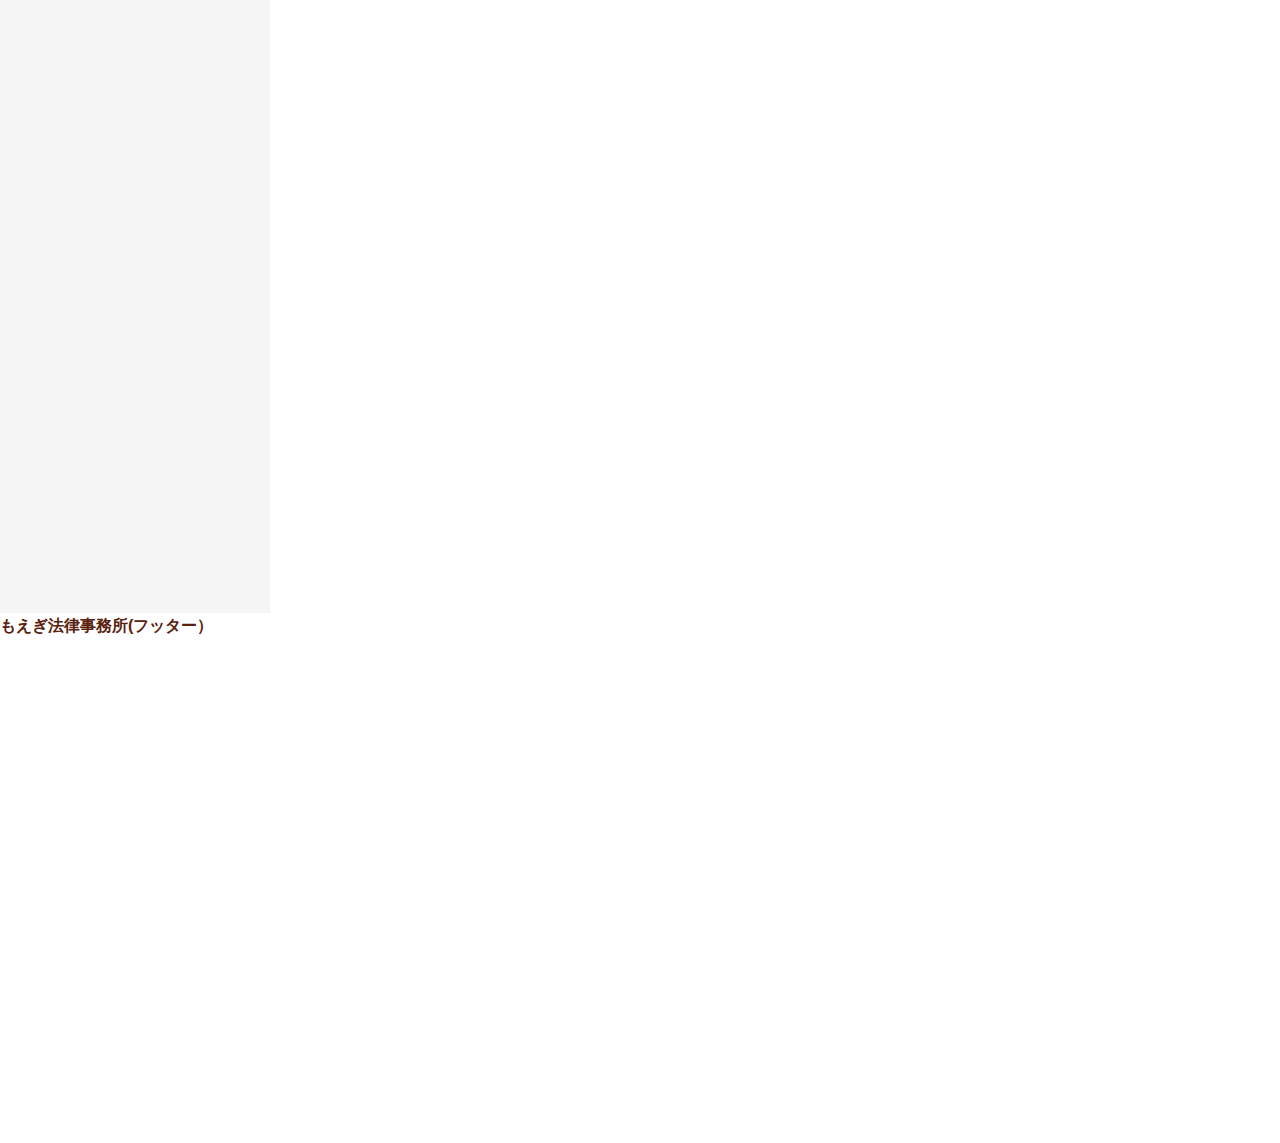
<file: sample/index_06.html>
<!DOCTYPE html>
<html lang="ja">
<head>
	<meta charset = "utf-8">
	<meta http-equiv="X-UA-Compatible" content="IE=Edge">
	<title>弁護士サイト・サンプル</title>
	<link rel = "stylesheet" href="./css/style.css" media="all">
</head>
<body>
	<header id = "header">
		<div class="inner clearfix">
				
					<!-- <h1 id="logo"><a href="../index.html"><img src="../common/img/logo.png" width="164" height="53" alt="FlexCoding"></a></h1> -->
					<h1 id="logo"><a href="../index.html"><img src="./img/head-logo.png"  width="300" height="150" alt="FlexCoding"></a></h1>
					
					
					<dl id="info">
						<dt>TEL:</dt><dd>050-1234-5678</dd>
						<dt>営業時間:</dt><dd>平日10:00-19:00</dd>
						<dt>所在地:</dt><dd>東京都渋谷区青山◯-◯-◯</dd>
					</dl>
				
				</div>

</header>

<nav id="gnav">
	<ul class="inner">
		<li class="gnav01"><a href="index_01.html">ホーム</a></li>
		<li class="gnav02"><a href="index_02.html">後遺障害認定の基礎知識</a></li>
		<li class="gnav03"><a href="index_03.html">解決までの流れ</a></li>
		<li class="gnav04"><a href="index_04.html">解決事例</a></li>
		<li class="gnav05"><a href="index_05.html">事務所紹介</a></li>
		<li class="gnav06"><a href="index_06.html">弁護士紹介</a></li>
		<li class="gnav07"><a href="index_07.html">弁護士費用</a></li>
		<li class="gnav08"><a href="index_08.html">お問い合わせ</a></li>
	</ul>
</nav>
<div id ="menu_title">
	<h2 id ="menu_title">弁護士紹介</h2>
</div>
<div id = "side_menu">
	<nav>
		<ul id ="menu">
			<li>
					<a href="#">弁護士に依頼した場合とそうでない場合</a>
			</li>
			
			<li><a href="#">弁護士に相談するメリット</a></li>
			<li><a>弁護士に相談するタイミング</a></li>
			<li><a>賠償金計算基準</a></li>
			<li><a>ご相談の流れ</a></li>
			<li><a>当事務所が選ばれる５つの理由</a></li>
			
			<li></li>
			<li></li>
			<li></li>
			<li></li>
			<li></li>
			<li></li>
			<li></li>
			<li></li>
			<li></li>
			<li></li>
			<li></li>
			<li></li>
			<li></li>

		</ul>
	</nav>
</div>
<div id = "main_content">
	
</div>
<footer>
	<div id="footer">
		<h3>もえぎ法律事務所(フッター）</h3>
	</div>
</footer>
</body>
</html>
</file>
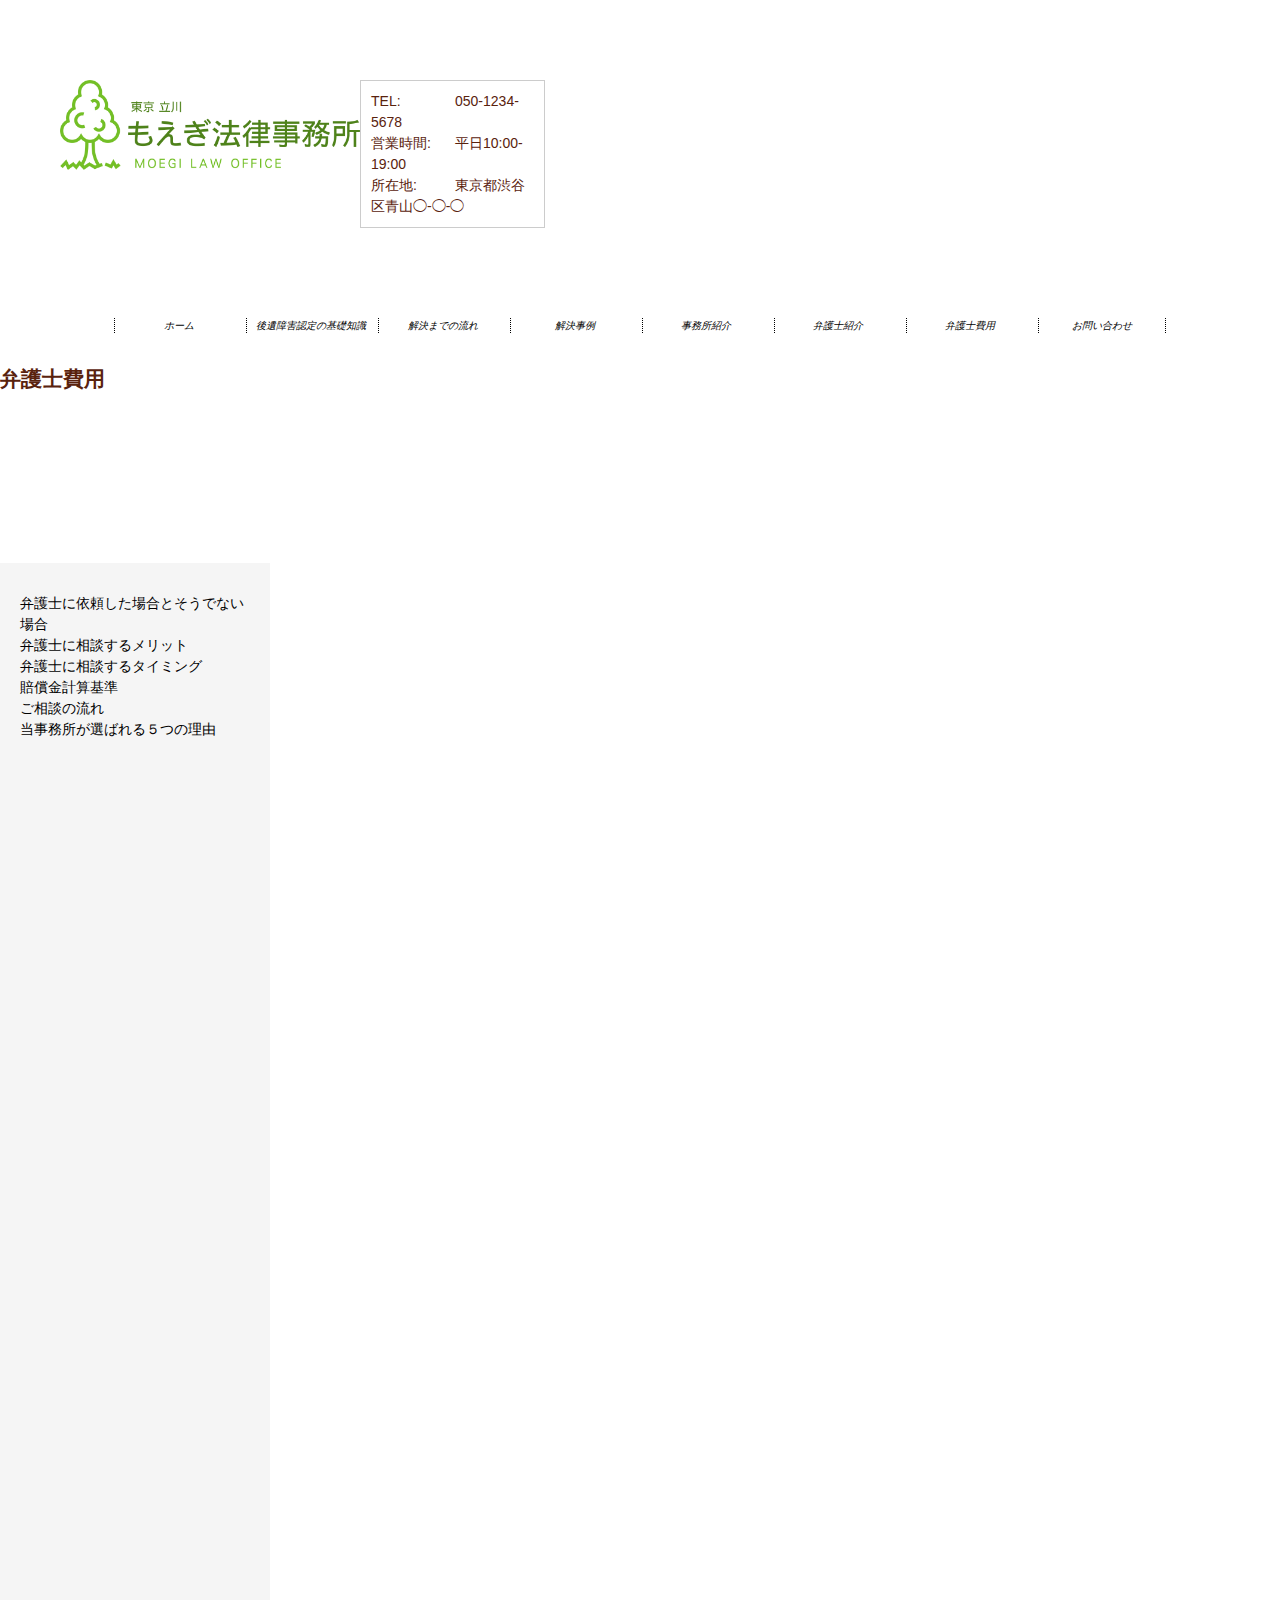
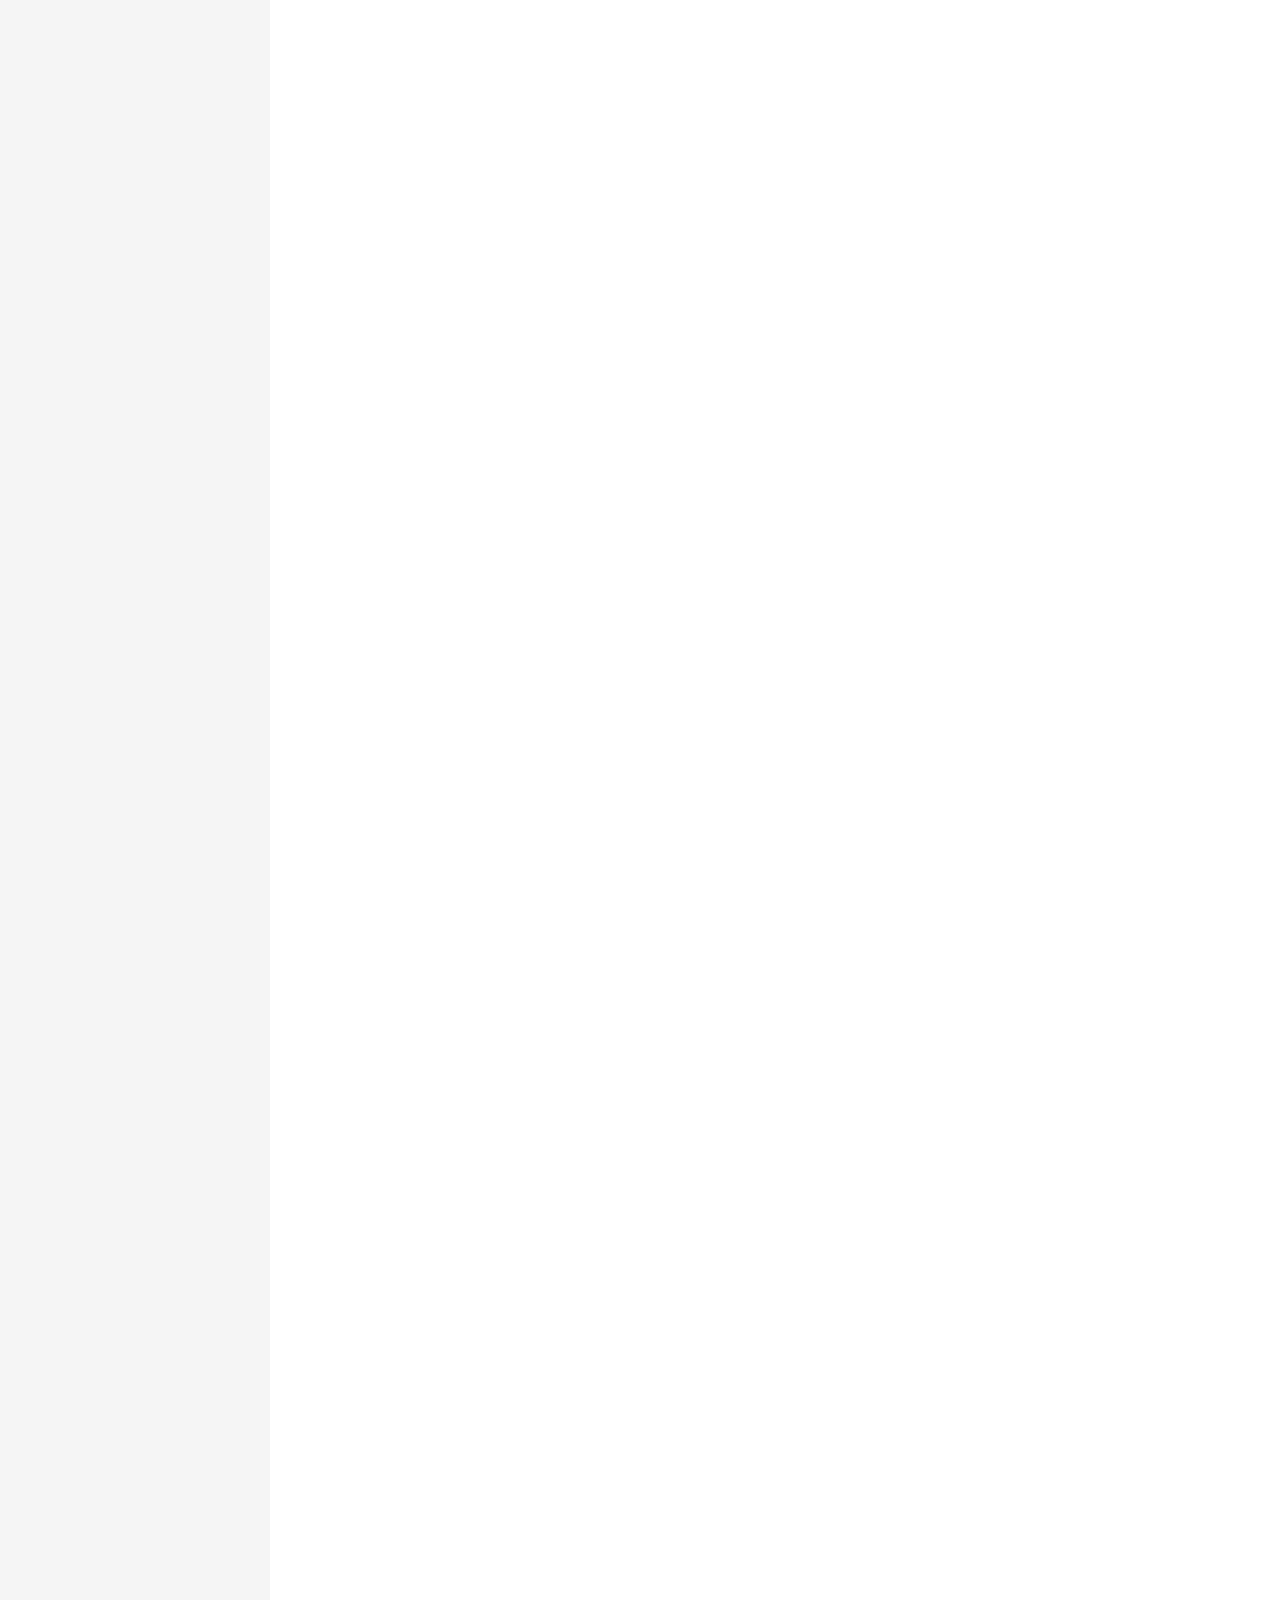
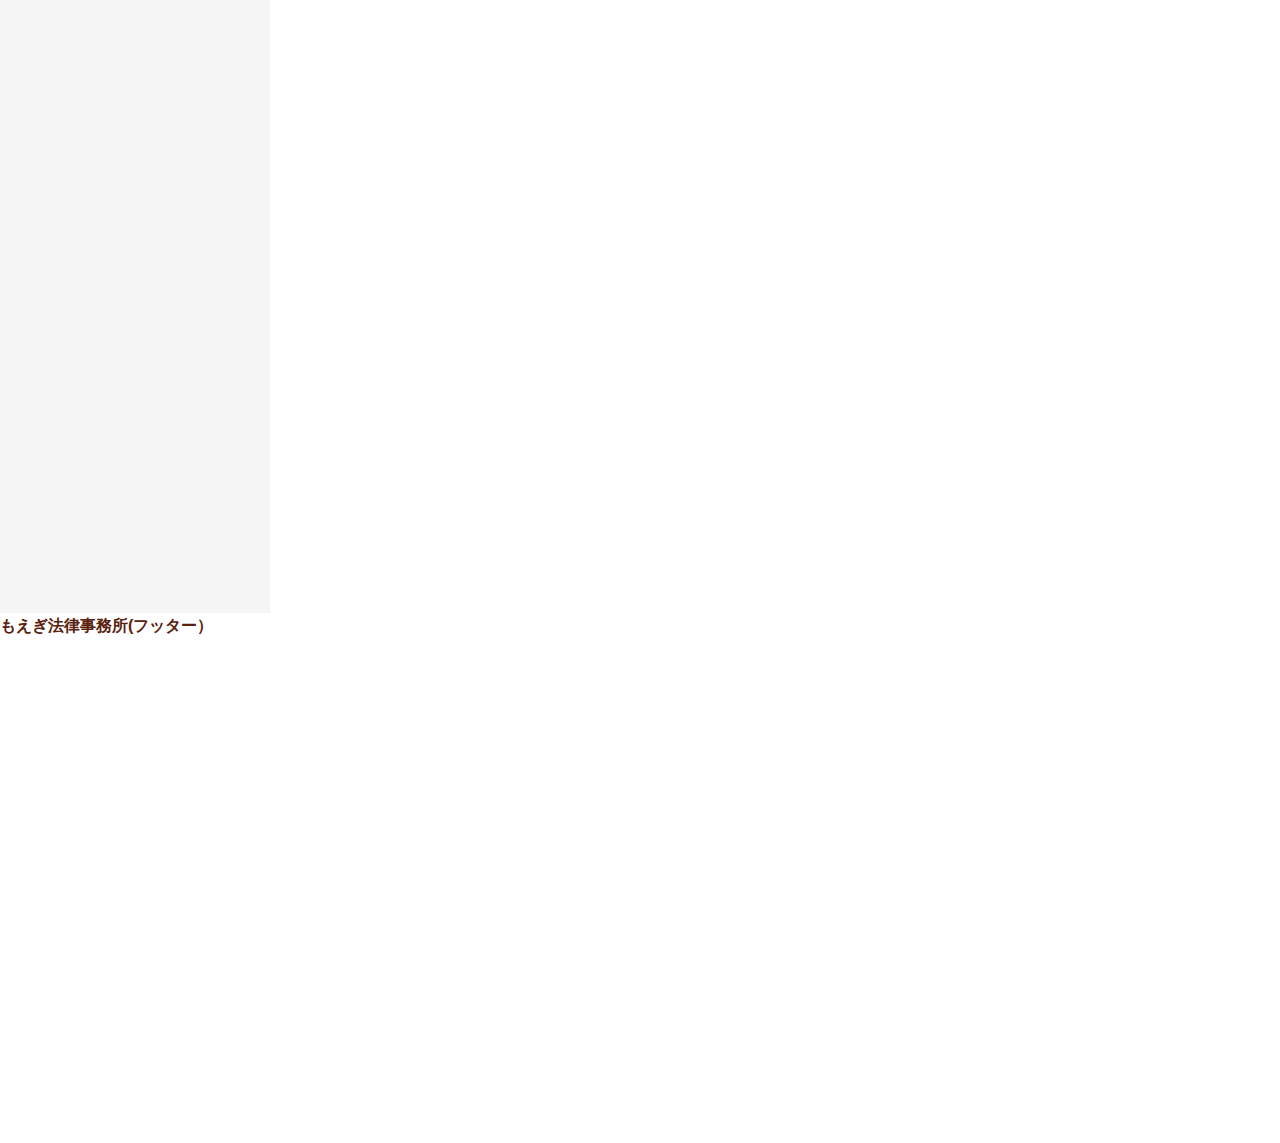
<file: sample/index_07.html>
<!DOCTYPE html>
<html lang="ja">
<head>
	<meta charset = "utf-8">
	<meta http-equiv="X-UA-Compatible" content="IE=Edge">
	<title>弁護士サイト・サンプル</title>
	<link rel = "stylesheet" href="./css/style.css" media="all">
</head>
<body>
	<header id = "header">
		<div class="inner clearfix">
				
					<!-- <h1 id="logo"><a href="../index.html"><img src="../common/img/logo.png" width="164" height="53" alt="FlexCoding"></a></h1> -->
					<h1 id="logo"><a href="../index.html"><img src="./img/head-logo.png"  width="300" height="150" alt="FlexCoding"></a></h1>
					
					
					<dl id="info">
						<dt>TEL:</dt><dd>050-1234-5678</dd>
						<dt>営業時間:</dt><dd>平日10:00-19:00</dd>
						<dt>所在地:</dt><dd>東京都渋谷区青山◯-◯-◯</dd>
					</dl>
				
				</div>

</header>

<nav id="gnav">
	<ul class="inner">
		<li class="gnav01"><a href="index_01.html">ホーム</a></li>
		<li class="gnav02"><a href="index_02.html">後遺障害認定の基礎知識</a></li>
		<li class="gnav03"><a href="index_03.html">解決までの流れ</a></li>
		<li class="gnav04"><a href="index_04.html">解決事例</a></li>
		<li class="gnav05"><a href="index_05.html">事務所紹介</a></li>
		<li class="gnav06"><a href="index_06.html">弁護士紹介</a></li>
		<li class="gnav07"><a href="index_07.html">弁護士費用</a></li>
		<li class="gnav08"><a href="index_08.html">お問い合わせ</a></li>
	</ul>
</nav>
<div id ="menu_title">
	<h2 id="menu_title">弁護士費用</h2>
</div>
<div id = "side_menu">
	<nav>
		<ul id ="menu">
			<li>
					<a href="#">弁護士に依頼した場合とそうでない場合</a>
			</li>
			
			<li><a href="#">弁護士に相談するメリット</a></li>
			<li><a>弁護士に相談するタイミング</a></li>
			<li><a>賠償金計算基準</a></li>
			<li><a>ご相談の流れ</a></li>
			<li><a>当事務所が選ばれる５つの理由</a></li>
			
			<li></li>
			<li></li>
			<li></li>
			<li></li>
			<li></li>
			<li></li>
			<li></li>
			<li></li>
			<li></li>
			<li></li>
			<li></li>
			<li></li>
			<li></li>

		</ul>
	</nav>
</div>
<div id = "main_content">
	
</div>
<footer>
	<div id="footer">
		<h3>もえぎ法律事務所(フッター）</h3>
	</div>
</footer>
</body>
</html>
</file>
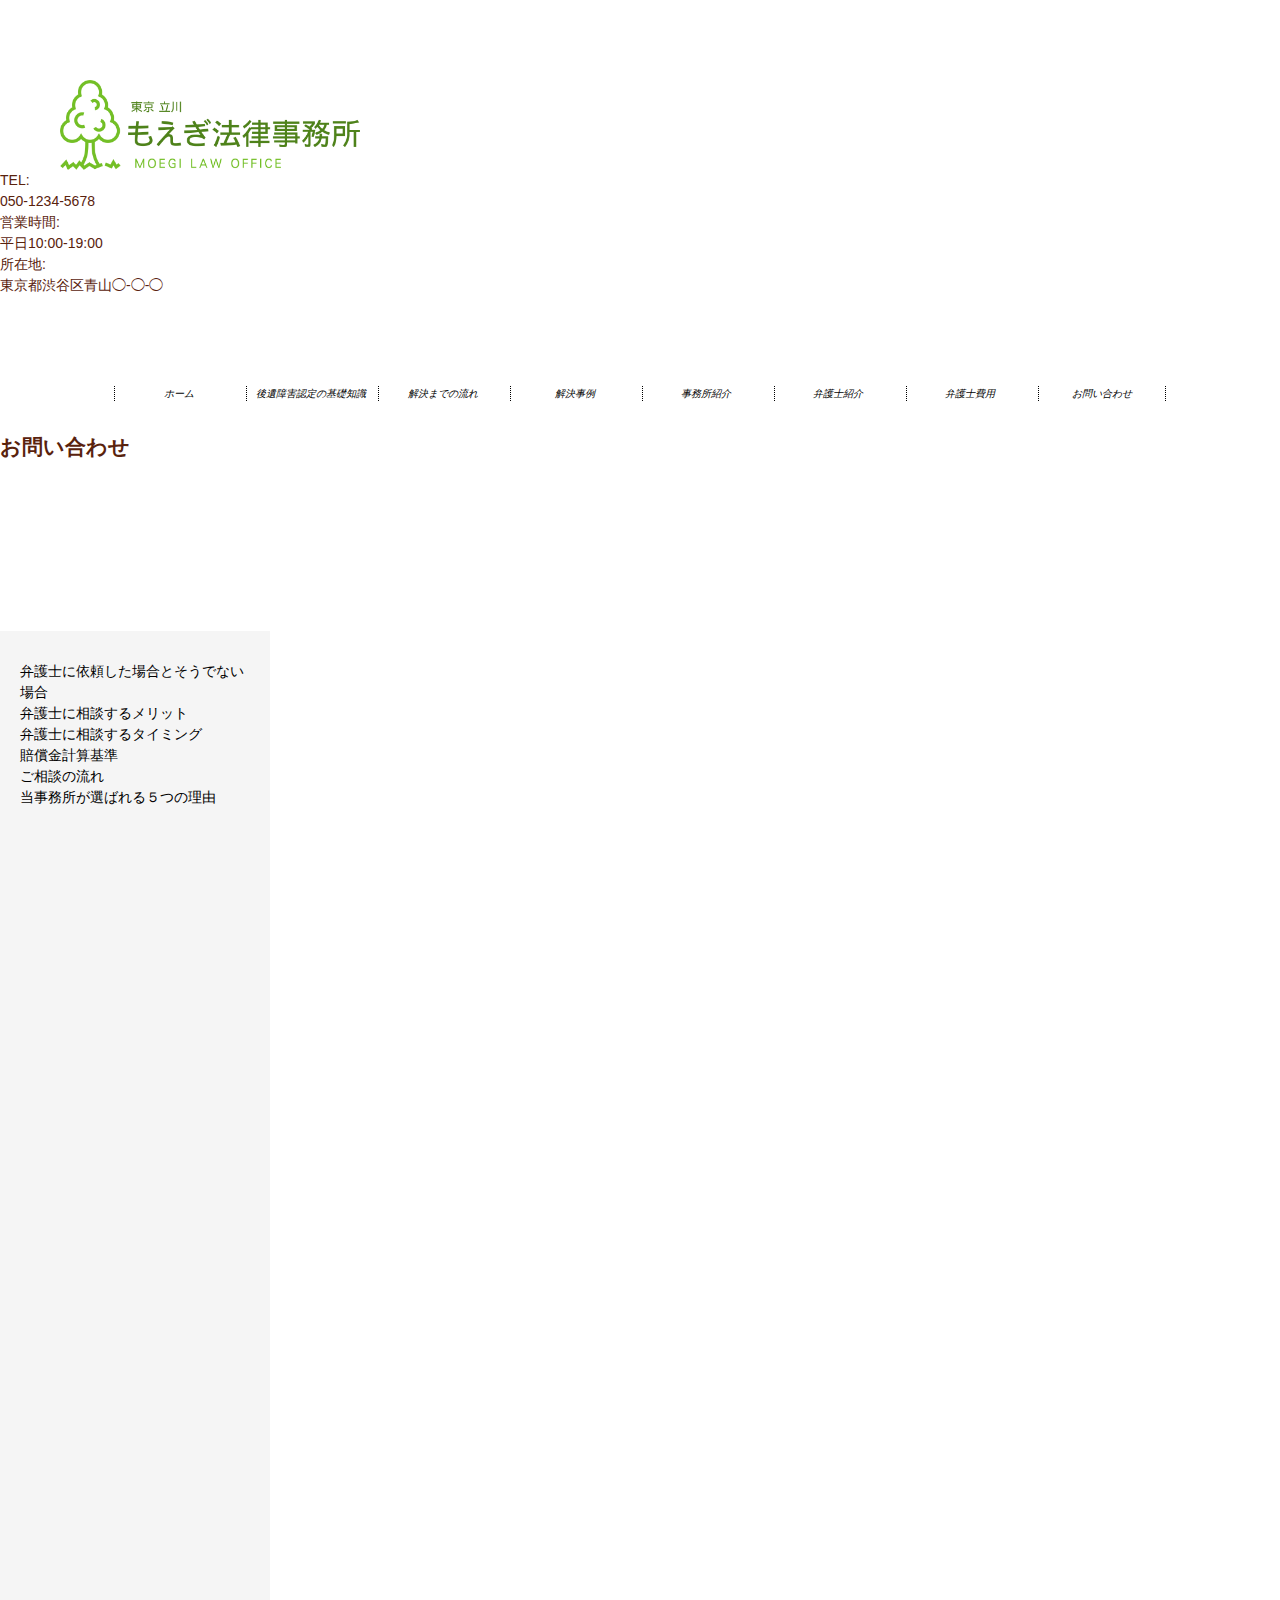
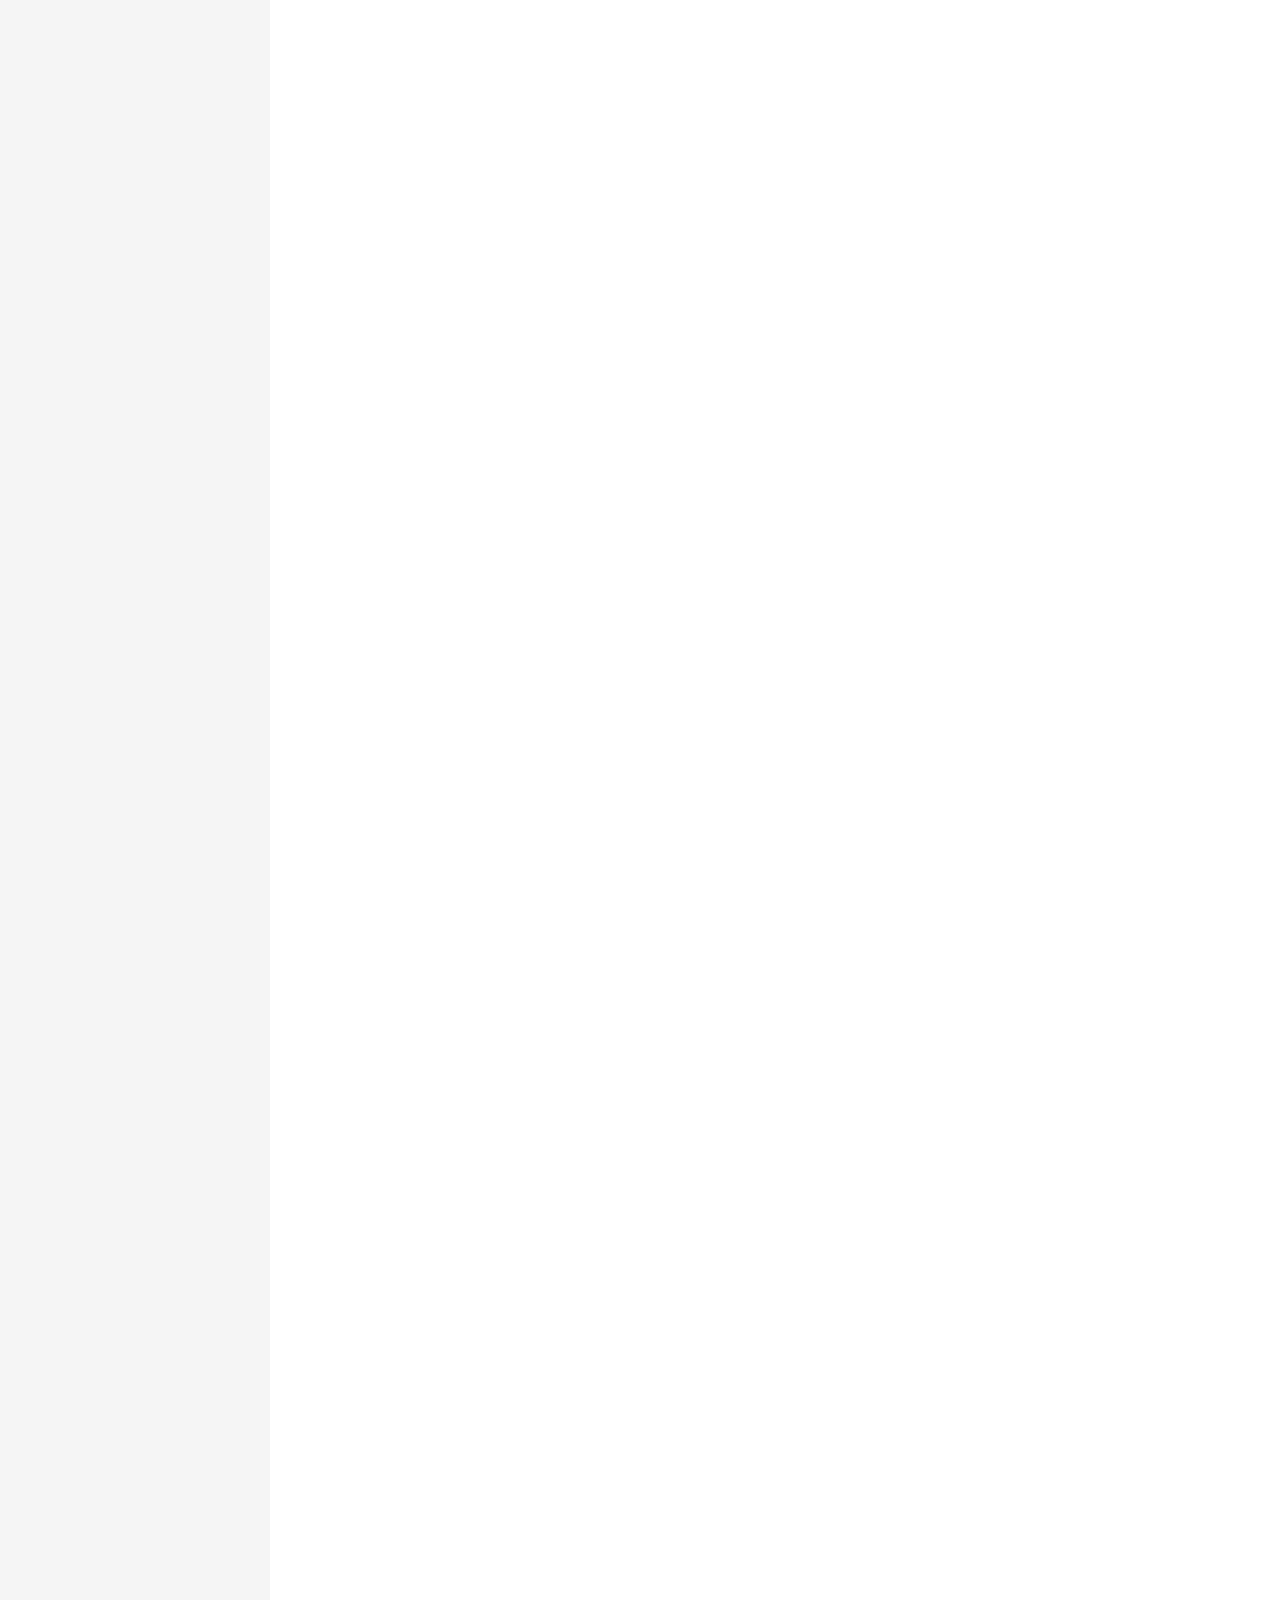
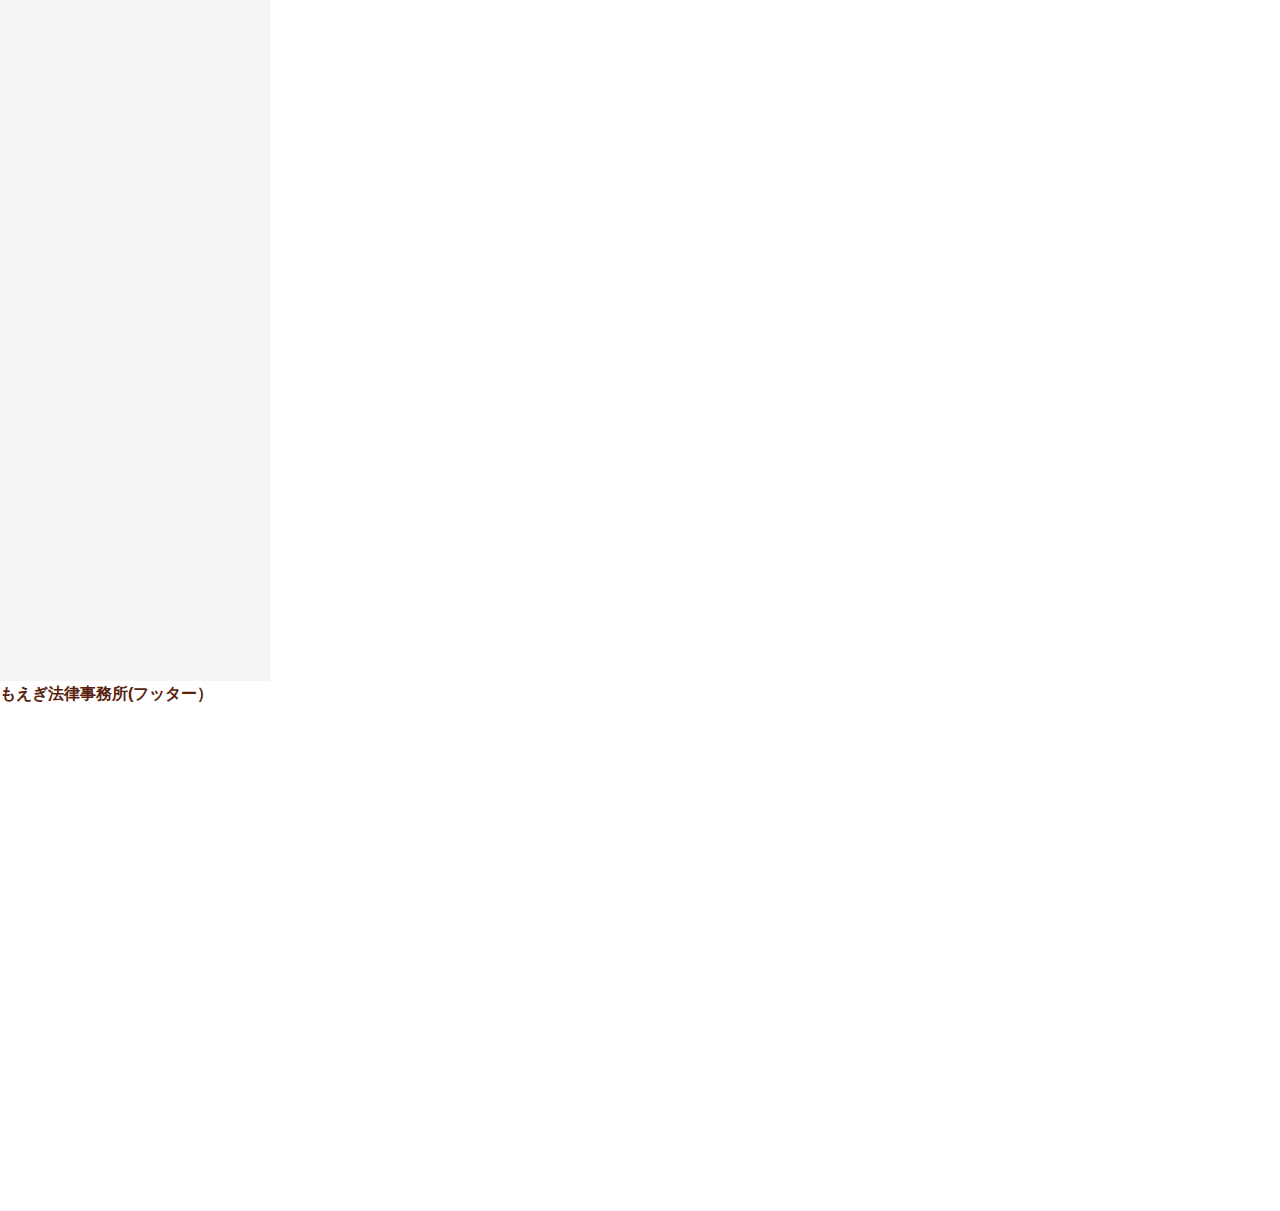
<file: sample/index_08.html>
<!DOCTYPE html>
<html lang="ja">
<head>
	<meta charset = "utf-8">
	<meta http-equiv="X-UA-Compatible" content="IE=Edge">
	<title>弁護士サイト・サンプル</title>
	<link rel = "stylesheet" href="./css/style.css" media="all">
</head>
<body>
	<header id = "header">
		<div class="inner clearfix">
				
					<!-- <h1 id="logo"><a href="../index.html"><img src="../common/img/logo.png" width="164" height="53" alt="FlexCoding"></a></h1> -->
					<h1 id="logo"><a href="../index.html"><img src="./img/head-logo.png"  width="300" height="150" alt="FlexCoding"></a></h1>
					
						<dt>TEL:</dt><dd>050-1234-5678</dd>
						<dt>営業時間:</dt><dd>平日10:00-19:00</dd>
						<dt>所在地:</dt><dd>東京都渋谷区青山◯-◯-◯</dd>
					</dl>
				
				</div>

</header>

<nav id="gnav">
	<ul class="inner">
		<li class="gnav01"><a href="index_01.html">ホーム</a></li>
		<li class="gnav02"><a href="index_02.html">後遺障害認定の基礎知識</a></li>
		<li class="gnav03"><a href="index_03.html">解決までの流れ</a></li>
		<li class="gnav04"><a href="index_04.html">解決事例</a></li>
		<li class="gnav05"><a href="index_05.html">事務所紹介</a></li>
		<li class="gnav06"><a href="index_06.html">弁護士紹介</a></li>
		<li class="gnav07"><a href="index_07.html">弁護士費用</a></li>
		<li class="gnav08"><a href="index_08.html">お問い合わせ</a></li>
	</ul>
</nav>

<div id ="menu_title">
	<h2 id="menu_title">お問い合わせ</h2>
</div>

<div id = "side_menu">
	<nav>
		<ul id ="menu">
			<li>
					<a href="#">弁護士に依頼した場合とそうでない場合</a>
			</li>
			
			<li><a href="#">弁護士に相談するメリット</a></li>
			<li><a>弁護士に相談するタイミング</a></li>
			<li><a>賠償金計算基準</a></li>
			<li><a>ご相談の流れ</a></li>
			<li><a>当事務所が選ばれる５つの理由</a></li>
			
			<li></li>
			<li></li>
			<li></li>
			<li></li>
			<li></li>
			<li></li>
			<li></li>
			<li></li>
			<li></li>
			<li></li>
			<li></li>
			<li></li>
			<li></li>

		</ul>
	</nav>
</div>
<div id = "main_content">
	
</div>
<footer>
	<div id="footer">
		<h3>もえぎ法律事務所(フッター）</h3>
	</div>
</footer>

</body>
</html>
</file>
<file: responsive/css/base.css>
@charset "utf-8";
/*
=======================================
	Reset CSS
=======================================
*/
html, body, div, span, object, iframe,
h1, h2, h3, h4, h5, h6, p, blockquote, pre,
abbr, address, cite, code,
del, dfn, em, img, ins, kbd, q, samp,
small, strong, sub, sup, var,
b, i,
dl, dt, dd, ol, ul, li,
fieldset, form, label, legend,
table, caption, tbody, tfoot, thead, tr, th, td,
article, aside, canvas, details, figcaption, figure, 
footer, header, main, menu, nav, section, summary,
time, mark, audio, video{
	margin:0;
	padding:0;
}

article,aside,details,figcaption,figure,
footer,header,main,menu,nav,section{
	display:block;
}

html{
	-webkit-text-size-adjust: 100%;
}

body{
	color: #59220d;
	line-height: 1.5;
	font-size: 14px;
	font-family: sans-serif;
}

img{
	border: 0;
	max-width: 100%;
	height: auto;
}

ul,ol{
	list-style-type: none;
}

table {
	border-collapse: collapse; 
	border-spacing: 0;
}

img, input, select, textarea { 
	vertical-align: middle;
}

a{
	color: #59220d;
	transition: 0.5s;
}
a:hover{
	color: #d53e04;
}

a:hover img{
	opacity: 0.7;
}

/*Icon Fonts*/
@font-face {
	font-family: 'icomoon';
	src:url('fonts/icomoon.eot?-2ppakl');
	src:url('fonts/icomoon.eot?#iefix-2ppakl') format('embedded-opentype'),
		url('fonts/icomoon.ttf?-2ppakl') format('truetype'),
		url('fonts/icomoon.woff?-2ppakl') format('woff'),
		url('fonts/icomoon.svg?-2ppakl#icomoon') format('svg');
	font-weight: normal;
	font-style: normal;
}

[class^="icon-"], [class*=" icon-"] {
	font-family: 'icomoon';
	speak: none;
	font-style: normal;
	font-weight: normal;
	font-variant: normal;
	text-transform: none;
	line-height: 1;

	/* Better Font Rendering =========== */
	-webkit-font-smoothing: antialiased;
	-moz-osx-font-smoothing: grayscale;
}

.icon-facebook:before {
	content: "\e600";
}
.icon-twitter:before {
	content: "\e601";
}
.icon-pinterest:before {
	content: "\e602";
}


/*
=========================================
	Base Layout
=========================================
*/
/*ALL and Smart Phone*/
.container{
	max-width: 940px;
	padding-left: 10px;
	padding-right: 10px;
	margin: 0 auto;
}
.container:after{
	content:"";
	display: block;
	clear:both;
}

.full{
	margin-left: -10px;
	margin-right: -10px;
}
@media screen and (min-width:640px){
	.full{
		margin-left: 0;
		margin-right: 0;
	}
}

/*
=========================================
	Modules（Block）
=========================================
*/

/*header
--------------------*/
#header{
	padding: 12.5%;
	background: url(../img/bg_header.jpg) center top no-repeat;
	background-size: cover;
	text-align: center;
	position: relative;
}
#header:before{
	content: "";
	display: block;
	width: 33.75%;
	height: 55.5555%;
	max-width: 220px;
	max-height: 200px;
	background: url(../img/bg_race.png) no-repeat;
	background-size: contain;
	position: absolute;
	left: 0;
	top: 0;
}
@media screen and (min-width: 640px){
	#header{
		padding: 80px 0;
		text-align: left;
	}
}

/*global navigation
--------------------*/
#gnav{
	background: #d8c7a0;
}
#gnav ul{
	overflow: hidden;
}
#gnav li{
	float: left;
	width: 25%;
	text-align: center;
}
#gnav a{
	display: block;
	padding: 15px 0;
	color: #fff;
	text-decoration: none;
	font-size: 18px;
	font-family: 'Cardo', serif;
	font-style: italic;
}
#gnav a:hover{
	background: #ecdfc2;
}
@media screen and (min-width: 640px){
	#gnav{
		margin-bottom: 20px;
	}
}

/*main
--------------------*/
#main{
	margin-bottom: 100px;
}

/*Google Map
--------------------*/
.map{
	border: #d8c7a0 1px solid;
	position: relative;
	padding-bottom: 50%;
}
.map iframe{
	position: absolute;
	left:0;
	top:0;
	width: 100%;
	height: 100%;
}


/*introduction
--------------------*/
#intro{
	margin-bottom: 40px;
	padding: 20px 10px;
	background: url(../img/bg_check.png);
}
.intro-text{
	margin-bottom: 20px;
	font-size: 114%;
}
.intro-map .map{
	margin-bottom: 20px;
}
.intro-map address{
	text-align: center;
	font-style: normal;
	font-size: 12px;
}
.intro-map address p+p{
	margin-top: 10px;
}

.btn-tel{
	display: inline-block;
	width: 70%;
	max-width: 200px;
	padding: 8px 0;
	border-radius: 2em;
	background: #d8c7a0;
	color: #fff;
	text-decoration: none;
	font-size: 18px;
}
@media screen and (min-width: 640px){
	#intro{
		padding: 20px;
		overflow: hidden;
	}
	.intro-text{
		width: 57.7777%;
		float: left;
		line-height: 1.8;
	}
	.intro-map{
		width: 40%;
		float: right;
	}
	.intro-map .map{
		margin-bottom: 10px;
	}
	.intro-map address{
		text-align: left;
	}
	.intro-map address p+p{
		margin-top: 0;
	}
	
	.btn-tel{
		display: inline;
		width: auto;
		max-width: none;
		padding: 0;
		background: none;
		color: inherit;
		font-size: inherit;
	}
	.btn-tel:before{
		content:"TEL：";
	}
}

/*Pickup Menu
--------------------*/
.menu-text{
	padding: 15px;
	text-align: center;
}
@media screen and (min-width: 640px){
	#menu{
		margin-bottom:40px;
	}
	.menu-list{
		overflow: hidden;
	}
	.menu-list li{
		float: left;
		width: 31.9148%;
		margin-right: 2.12765%;
	}
	.menu-list li:nth-child(3n){
		margin-right: 0;
	}
}

/*info
--------------------*/
#info{
	margin-bottom: 20px;
}

.info-list dt{
	clear: left;
	float: left;
	width: 7em;
	padding: 10px 0;
	border-top: #d8c7a0 1px dotted;
}
.info-list dd{
	padding: 10px 0;
	border-top: #d8c7a0 1px dotted;
	overflow: hidden;
}
.info-list :first-of-type{
	border-top: none;
}
@media screen and (min-width: 640px){
	#info{
		float: left;
		width: 48.9361%;
	}
}

/*staff
--------------------*/
#staff{
	margin-bottom: 40px;
	padding: 20px 10px;
	background: url(../img/bg_check.png);
	text-align: center;
}
.staff-photo{
	width: 50%;
	margin: 0 auto 20px;
}
.staff-photo img{
	border: #d8c7a0 5px solid;
}
.staff-heading{
	display: inline-block;
	width: 60%;
	padding: 8px 10px;
	margin-bottom: 10px;
	border-radius: 2em;
	background: #d8c7a0;
	color: #fff;
	font-size: 14px;
}
@media screen and (min-width: 640px){
	#staff{
		float: right;
		width: 48.9361%;
		padding: 20px;
		box-sizing: border-box;
	}
	.staff-photo{
		float: left;
		width: 35.7142%;
		margin-bottom: 0;
	}
	.staff-msg{
		float: right;
		width: 59.5238%;
	}
}

/*banner
--------------------*/
.banner-list{
	width: 83.3333%;
	max-width: 300px;
	margin: 0 auto;
}
.banner-list li{
	margin-bottom: 20px;
	box-shadow: 0 0 5px rgba(0,0,0,0.5);
}
.banner-list li img{
	border: #fff 5px solid;
	box-sizing: border-box;
}
@media screen and (min-width: 640px){
	#banner{
		clear: both;
	}
	.banner-list{
		width: 100%;
		max-width: none;
		text-align: left;
	}
	.banner-list li{
		float: left;
		width: 31.9148%;
		margin-right: 2.1276%;
	}
	.banner-list li:nth-child(3n){
		margin-right: 0;
	}
}

/*footer
--------------------*/
#footer{
	padding: 20px 10px;
	background: #d8c7a0;
}

.footer-photo{
	width: 83.3333%;
	margin: 0 auto 20px;
}
.footer-photo img{
	border: #fff 5px solid;
}

.footer-info-title{
	width: 33.3333%;
	min-width: 100px;
	margin-bottom: 15px;	
}

.footer-info-list{
	margin-bottom: 20px;
}
.footer-info-list dt{
	clear: left;
	float: left;
	width: 7em;
	margin-bottom: 10px;
}
.footer-info-list dd{
	margin-bottom: 10px;
	overflow: hidden;
}

.sns{
	margin-bottom: 15px;
}
.sns li{
	display: inline-block;
}
.sns a{
	display: block;
	padding: 10px 20px;
	background: #fff;
	color: #d8c7a0;
	border-radius: 5px;
	font-size: 24px;
	text-decoration: none;
}
.sns a:hover{
	opacity: 0.7;
}

.pagetop{
	width: 14.0625%;
	min-width: 45px;
	position: fixed;
	right: 10px;
	bottom: 10px;
}
@media screen and (min-width: 640px){
	.footer-photo{
		float: left;
		width: 31.9148%;
		margin-bottom: 20px;
	}
	.footer-info{
		float: right;
		width: 65.9574%;
		margin-bottom: 20px;
	}
	.sns{
		clear: both;
		text-align: center;
	}
	.copyright{
		text-align: center;
	}
}

/*
=========================================
	Modules（Parts）
=========================================
*/

/*Heading
--------------------*/
.heading{
	margin-bottom: 15px;
	border-bottom: #4d941a 1px solid;
	color: #4d941a;
	font-size: 20px;
	font-weight: normal;
	font-family: 'Cardo', serif;
	font-style: italic;
	overflow: hidden;
	position: relative;
}
.heading:before{
	content:"";
	display: inline-block;
	width: 35px;
	height: 26px;
	margin-right: 5px;
	background: url(../img/ico_pot.png) no-repeat;
	position: relative;
	bottom:-3px;
}
@media screen and (-webkit-min-device-pixel-ratio: 2),
(min-resolution: 2dppx){
	.heading:before{
		background: url(../img/ico_pot@2x.png) no-repeat;
		background-size: contain;
	}
}

.heading .more{
	float: right;
	display: inline-block;
	padding: 5px 5px 5px 10px;
	background: #4d941a;
	border-radius: 2em;
	color: #fff;
	text-decoration: none;
	font-size: 14px;
	line-height: 1;
}
.heading .more:hover{
	opacity: 0.7;
}
.heading .more:after{
	content: "";
	display: inline-block;
	width: 0;
	height: 0;
	margin-top: 2px;
	margin-left: 5px;
	border: transparent 5px solid;
	border-left-color: #fff;
}

/*
=========================================
	Utilities
=========================================
*/

/* マージン
---------------------------------*/
.mb0{ margin-bottom: 0 !important;}
.mb5{ margin-bottom: 5px !important;}
.mb10{ margin-bottom: 10px !important;}
.mb15{ margin-bottom: 15px !important;}
.mb20{ margin-bottom: 20px !important;}
.mb25{ margin-bottom: 25px !important;}
.mb30{ margin-bottom: 30px !important;}
.mb35{ margin-bottom: 35px !important;}
.mb40{ margin-bottom: 40px !important;}
.mb45{ margin-bottom: 45px !important;}
.mb50{ margin-bottom: 50px !important;}

/* 左右行揃え
---------------------------------*/
.ta-l{ text-align: left; }
.ta-r{ text-align: right; }
.ta-c{ text-align: center; }


/* フロート／フロート解除
---------------------------------*/
.fl{ float:left; }
.fr{ float:right; }
.fl-img{ float: left; margin-right: 10px; margin-bottom: 10px;}
.fr-img{ float: right; margin-left: 10px; margin-bottom: 10px;}
.clear{ clear:both; }

/* clearfix */
.clearfix:after {
	content: ""; 
	display: block; 
	clear: both; 
}
.clearfix{
	zoom:1;
}
</file>
<file: sample/css/style.css>
@charset "utf-8";
/*
=======================================
	Reset CSS
=======================================
*/
html, body, div, span, object, iframe,
h1, h2, h3, h4, h5, h6, p, blockquote, pre,
abbr, address, cite, code,
del, dfn, em, img, ins, kbd, q, samp,
small, strong, sub, sup, var,
b, i,
dl, dt, dd, ol, ul, li,
fieldset, form, label, legend,
table, caption, tbody, tfoot, thead, tr, th, td,
article, aside, canvas, details, figcaption, figure, 
footer, header, main, menu, nav, section, summary,
time, mark, audio, video{
	margin:0;
	padding:0;
}

article,aside,details,figcaption,figure,
footer,header,main,menu,nav,section{
	display:block;
}

html{
	-webkit-text-size-adjust: 100%;
}

body{
	color: #59220d;
	line-height: 1.5;
	font-size: 14px;
	font-family: sans-serif;
}

img{
	border: 0;
	max-width: 100%;
	height: auto;
}

ul,ol{
	list-style-type: none;
}

table {
	border-collapse: collapse; 
	border-spacing: 0;
}

img, input, select, textarea { 
	vertical-align: middle;
}


a:hover{
	color: #d53e04;
}

a:hover img{
	opacity: 0.7;
}

header{
	padding: 12.5%;
	/* background: url(../img/bg_header.jpg) center top no-repeat; */
	/* background-size: cover; */
	text-align: center;
	position: relative;
}
#header{
	padding: 10px 0;
	/* border-top: #00c4ab 5px solid; */
	/* background: url(../img/bg_header.png) #e6e6e6; */
	background-color:white;
	
}

#header .inner {
	display: table;
}
#logo{
	margin-left:60px;
}

a{
	color: black;
	text-decoration: none;
}

#catch{
	
	vertical-align: middle;
	margin-left:50px
	
}



#info dt{
	clear: left;
	float: left;
	width: 6em;
}


@media screen and (min-width: 640px){
	#header{
		padding: 80px 0;
		text-align: left;
	}
}

#gnav{
	background:#FFFFFF	;
	width:100%;
	
}
#gnav ul{
	overflow: hidden;
	text-align:center;
	
}
#gnav li{
	/* float: left; */
	width: 10%;
	text-align: center;
	display:inline-block;
	
}
#gnav a{
	display: block;
	padding: 0px 0;
	margin:10px 0;
	color: black;
	text-decoration: none;
	font-size: 10px;
	font-family: 'Cardo', serif;
	font-style: italic;
	border-left:1px dotted black;
}

li.gnav08 a {
	border-right:1px dotted black;
}
/* #gnav a:hover{
	background: #ecdfc2;
} */
@media screen and (min-width: 640px){
	#gnav{
		margin-bottom: 20px;
	}
}

div#main_image{
	width:100%;
	height:300px;
	margin-top:0px;
	background-image: url("../img/sample.jpg");
	
}

div#menu_title{
	width:100%;
	height:200px;

}

#side_menu{
		float:left; 
		background-color: whitesmoke;
		height:3250px;
		width: 270px;
} 

#side_menu #menu {
	height:100%;
	margin: 30px 20px 20px 20px;
}

#side_menu #menu .li_title{
	font-size: 17px;
	font-style: italic;
	color: #00c4ab;
	margin-top: 30px;
}

.inside_ul{
	margin-top: 20px;
}

#side_menu #menu .li_title ul li{
	color: black;
	border-bottom: 1px dotted burlywood;
	padding-bottom: 4px;
	margin-bottom: 13px;
	font-size: 0.8em;
}


/*        side_menu        */




#main_wrapper{
	height:3250px;
	background-color:#fffff0;

}
#main_content{
	height:3250px
}

.main{
	height:80vh;
	
	
}
#footer{
	height:530px;
	background-color:white;
	display:block;
}
.colfoot{
	width:17%;
	float:left;
	margin:20px 40px;
}



.foot_p{
	font-weight: bold;
	margin:5px 0;
	color:#00c4ab;
	font-family: "ＭＳ 明朝",serif;
}

.foot_p a {
	color:#00c4ab;
	display:inline-block;
	font-family: "ＭＳ 明朝",serif;
	
}

.foot_p.gn {
	margin:18px 0;
	font-size:18px;
	border-bottom:1px dotted burlywood; 

}

.footer_ul li{
	margin:3px 0;
	font-size:15px;
	font-family: "ＭＳ 明朝",serif;
}

#info {
	/* width: 20em; */
	padding: 10px;
	border: #ccc 1px solid;
	background: #fff;
	display: table-cell;
	vertical-align: middle;
	/* position:absolute;
	right:30px;
	top:50px */
}
</file>
